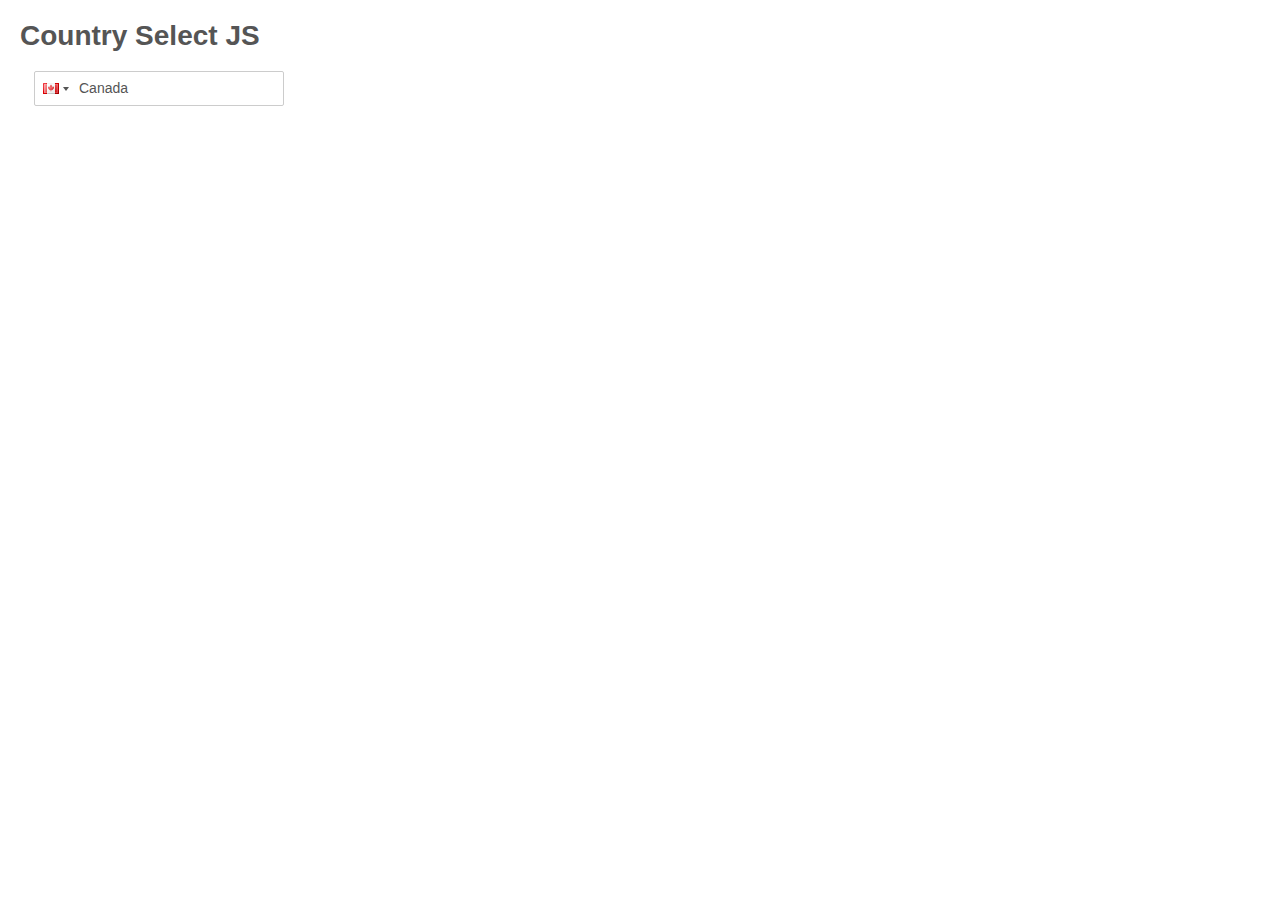
<file: assets/country-select-js-master/demo.html>
<!DOCTYPE html>
<html>
	<head>
		<meta charset="utf-8">
		<title>Country Select JS</title>
		<link rel="stylesheet" href="build/css/countrySelect.css">
		<link rel="stylesheet" href="build/css/demo.css">
	</head>
	<body>
		<h1>Country Select JS</h1>
		<form>
			<div class="form-item">
				<input id="country_selector" type="text">
				<label for="country_selector" style="display:none;">Select a country here...</label>
			</div>
			<div class="form-item" style="display:none;">
				<input type="text" id="country_selector_code" name="country_selector_code" data-countrycodeinput="1" readonly="readonly" placeholder="Selected country code will appear here" />
				<label for="country_selector_code">...and the selected country code will be updated here</label>
			</div>
			<button type="submit" style="display:none;">Submit</button>
		</form>

		<!-- Load jQuery from CDN so can run demo immediately -->
		<script src="http://ajax.googleapis.com/ajax/libs/jquery/1.11.1/jquery.min.js"></script>
		<script src="build/js/countrySelect.min.js"></script>
		<script>
			$("#country_selector").countrySelect({
				//defaultCountry: "jp",
				//onlyCountries: ['us', 'gb', 'ch', 'ca', 'do'],
				preferredCountries: ['ca', 'gb', 'us']
			});
		</script>
	</body>
</html>
</file>
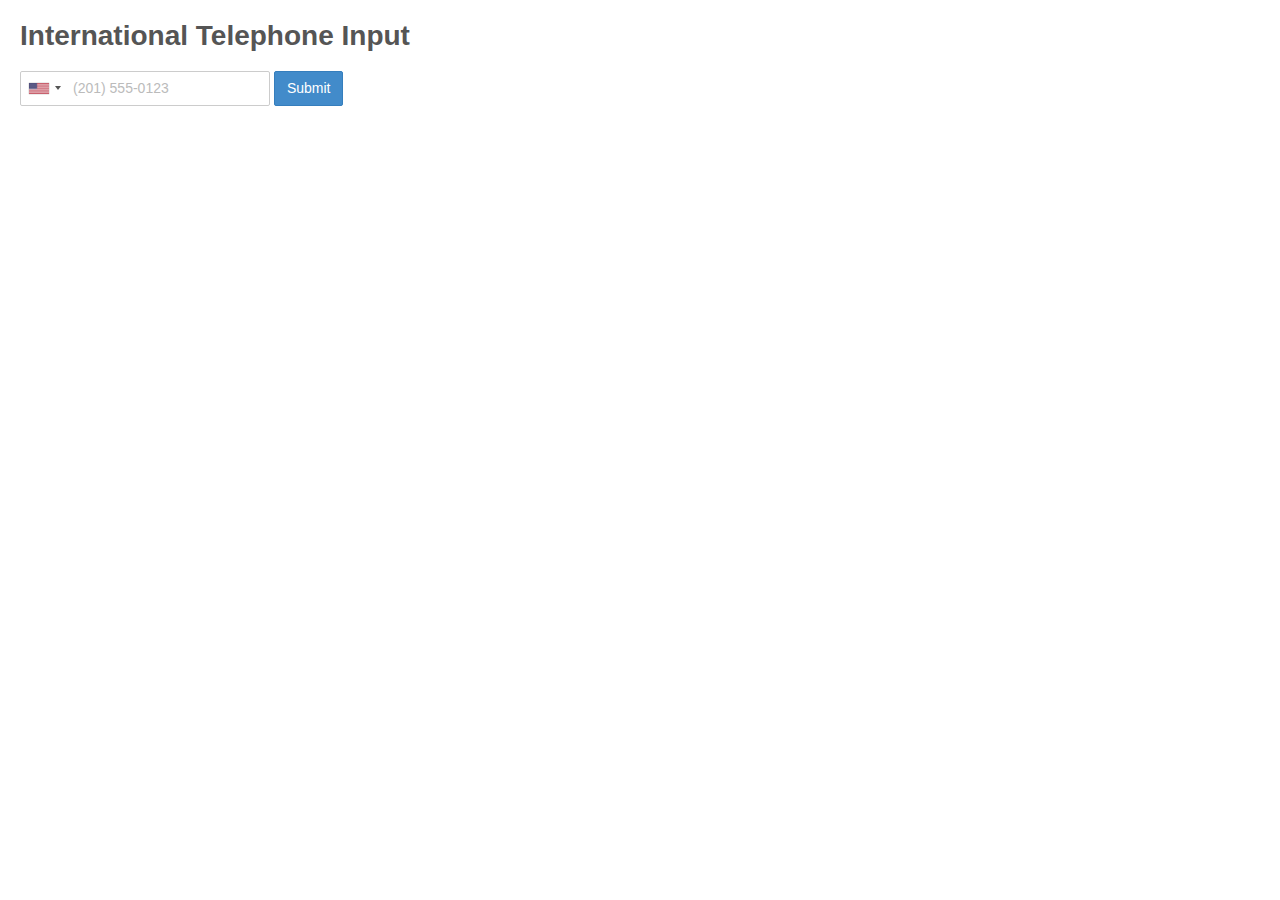
<file: assets/intl-tel-input-12.1.0/demo.html>
<!DOCTYPE html>
<html>

<head>
  <meta charset="utf-8">
  <title>International Telephone Input</title>
  <link rel="stylesheet" href="build/css/intlTelInput.css">
  <link rel="stylesheet" href="build/css/demo.css">
</head>

<body>
  <h1>International Telephone Input</h1>
  <form>
    <input id="phone" type="tel">
    <button type="submit">Submit</button>
  </form>

  <!-- Load jQuery from CDN so can run demo immediately -->
  <script src="https://ajax.googleapis.com/ajax/libs/jquery/1.11.1/jquery.min.js"></script>
  <script src="build/js/intlTelInput.js"></script>
  <script>
    $("#phone").intlTelInput({
      // allowDropdown: false,
      // autoHideDialCode: false,
      // autoPlaceholder: "off",
      // dropdownContainer: "body",
      // excludeCountries: ["us"],
      // formatOnDisplay: false,
      // geoIpLookup: function(callback) {
      //   $.get("http://ipinfo.io", function() {}, "jsonp").always(function(resp) {
      //     var countryCode = (resp && resp.country) ? resp.country : "";
      //     callback(countryCode);
      //   });
      // },
      // hiddenInput: "full_number",
      // initialCountry: "auto",
      // nationalMode: false,
      // onlyCountries: ['us', 'gb', 'ch', 'ca', 'do'],
      // placeholderNumberType: "MOBILE",
      // preferredCountries: ['cn', 'jp'],
      // separateDialCode: true,
      utilsScript: "build/js/utils.js"
    });
  </script>
</body>

</html>
</file>
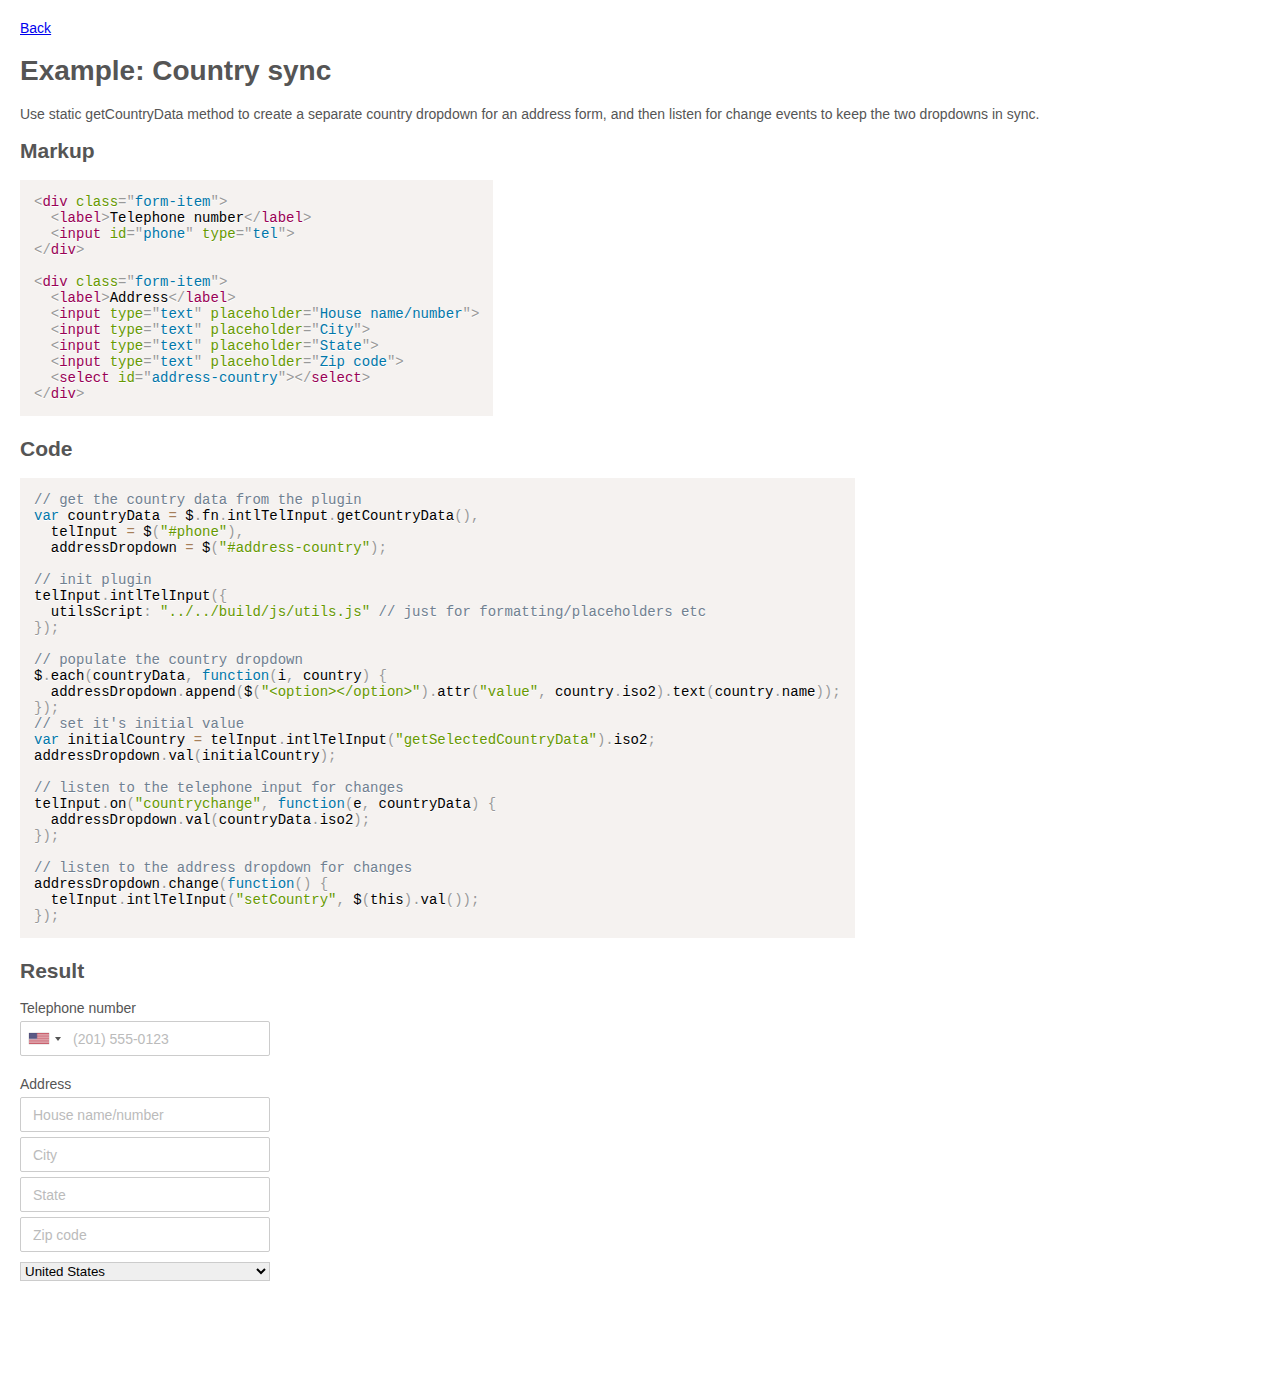
<file: assets/intl-tel-input-12.1.0/examples/gen/country-sync.html>
<!DOCTYPE html>
<html>
  <head>
    <meta charset="utf-8">
    <title>Example: Country sync</title>
    <link rel="stylesheet" href="../css/prism.css">
    <link rel="stylesheet" href="../../build/css/intlTelInput.css?1501407258255">
    <link rel="stylesheet" href="../../build/css/demo.css?1501407258255">
    
      <link rel="stylesheet" href="../css/countrySync.css?1501407258255">
    

    <!-- GOOGLE ANALYTICS -->
    <script>
      (function(i,s,o,g,r,a,m){i['GoogleAnalyticsObject']=r;i[r]=i[r]||function(){
      (i[r].q=i[r].q||[]).push(arguments)},i[r].l=1*new Date();a=s.createElement(o),
      m=s.getElementsByTagName(o)[0];a.async=1;a.src=g;m.parentNode.insertBefore(a,m)
      })(window,document,'script','https://www.google-analytics.com/analytics.js','ga');
      ga('create', 'UA-85394876-1', 'auto');
      ga('send', 'pageview');
    </script>
    <!-- /GOOGLE ANALYTICS -->
  </head>

  <body>
    <a href="/">Back</a>
    <h1>Example: Country sync</h1>
    <p>Use static getCountryData method to create a separate country dropdown for an address form, and then listen for change events to keep the two dropdowns in sync.</p>

    <h2>Markup</h2>
    <pre><code class="language-markup">&lt;div class=&quot;form-item&quot;&gt;
  &lt;label&gt;Telephone number&lt;/label&gt;
  &lt;input id=&quot;phone&quot; type=&quot;tel&quot;&gt;
&lt;/div&gt;

&lt;div class=&quot;form-item&quot;&gt;
  &lt;label&gt;Address&lt;/label&gt;
  &lt;input type=&quot;text&quot; placeholder=&quot;House name/number&quot;&gt;
  &lt;input type=&quot;text&quot; placeholder=&quot;City&quot;&gt;
  &lt;input type=&quot;text&quot; placeholder=&quot;State&quot;&gt;
  &lt;input type=&quot;text&quot; placeholder=&quot;Zip code&quot;&gt;
  &lt;select id=&quot;address-country&quot;&gt;&lt;/select&gt;
&lt;/div&gt;</code></pre>

    <h2>Code</h2>
    <pre><code class="language-javascript">// get the country data from the plugin
var countryData = $.fn.intlTelInput.getCountryData(),
  telInput = $(&quot;#phone&quot;),
  addressDropdown = $(&quot;#address-country&quot;);

// init plugin
telInput.intlTelInput({
  utilsScript: &quot;../../build/js/utils.js&quot; // just for formatting/placeholders etc
});

// populate the country dropdown
$.each(countryData, function(i, country) {
  addressDropdown.append($(&quot;&lt;option&gt;&lt;/option&gt;&quot;).attr(&quot;value&quot;, country.iso2).text(country.name));
});
// set it&#39;s initial value
var initialCountry = telInput.intlTelInput(&quot;getSelectedCountryData&quot;).iso2;
addressDropdown.val(initialCountry);

// listen to the telephone input for changes
telInput.on(&quot;countrychange&quot;, function(e, countryData) {
  addressDropdown.val(countryData.iso2);
});

// listen to the address dropdown for changes
addressDropdown.change(function() {
  telInput.intlTelInput(&quot;setCountry&quot;, $(this).val());
});
</code></pre>

    <h2>Result</h2>
    <div id="result">
      <div class="form-item">
  <label>Telephone number</label>
  <input id="phone" type="tel">
</div>

<div class="form-item">
  <label>Address</label>
  <input type="text" placeholder="House name/number">
  <input type="text" placeholder="City">
  <input type="text" placeholder="State">
  <input type="text" placeholder="Zip code">
  <select id="address-country"></select>
</div>
    </div>

    <script src="../js/prism.js"></script>
    <script src="//ajax.googleapis.com/ajax/libs/jquery/1.9.1/jquery.min.js"></script>
    <script src="../../build/js/intlTelInput.js?1501407258255"></script>
    <script src="../js/countrySync.js?1501407258255"></script>
  </body>
</html>
</file>
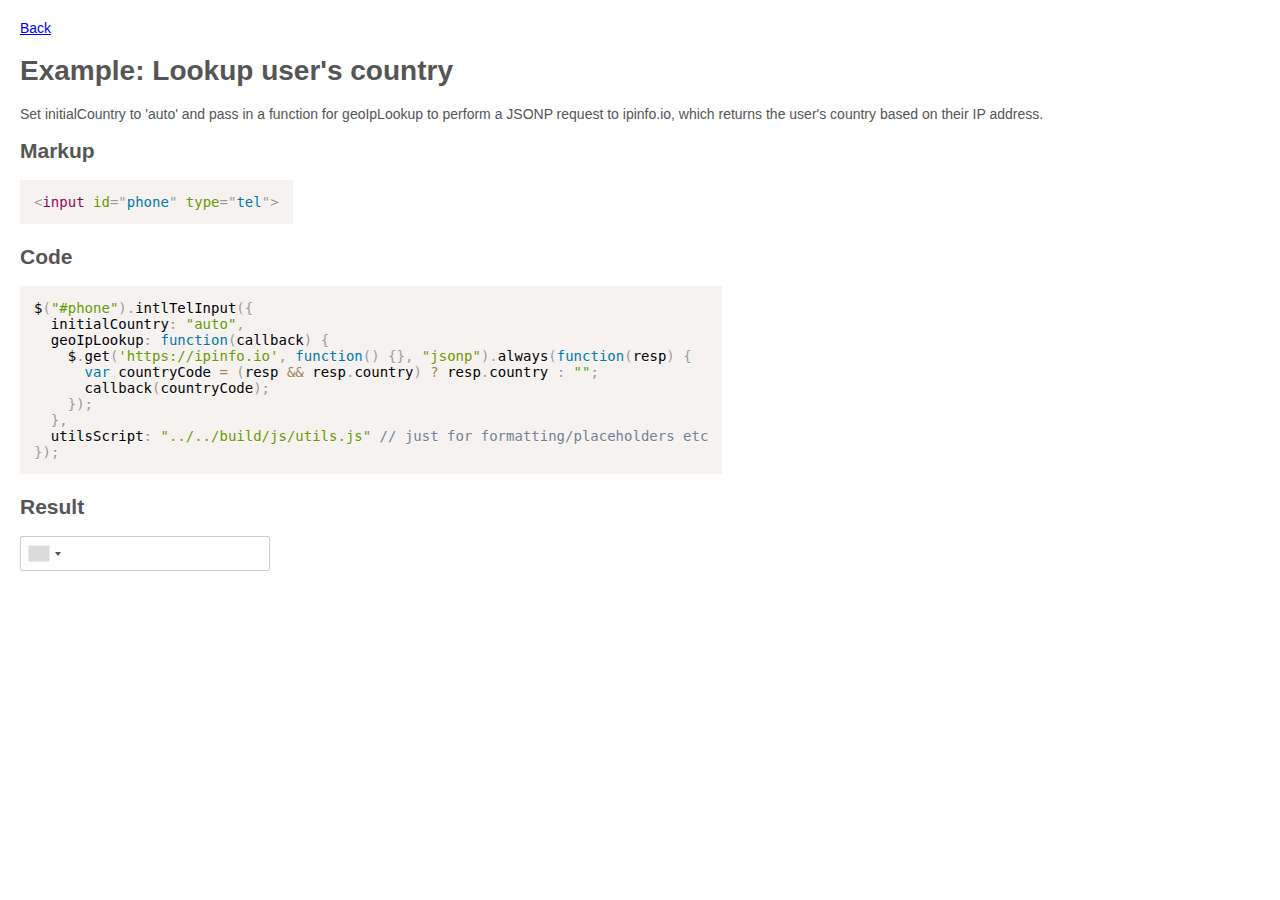
<file: assets/intl-tel-input-12.1.0/examples/gen/default-country-ip.html>
<!DOCTYPE html>
<html>
  <head>
    <meta charset="utf-8">
    <title>Example: Lookup user's country</title>
    <link rel="stylesheet" href="../css/prism.css">
    <link rel="stylesheet" href="../../build/css/intlTelInput.css?1501407258255">
    <link rel="stylesheet" href="../../build/css/demo.css?1501407258255">
    

    <!-- GOOGLE ANALYTICS -->
    <script>
      (function(i,s,o,g,r,a,m){i['GoogleAnalyticsObject']=r;i[r]=i[r]||function(){
      (i[r].q=i[r].q||[]).push(arguments)},i[r].l=1*new Date();a=s.createElement(o),
      m=s.getElementsByTagName(o)[0];a.async=1;a.src=g;m.parentNode.insertBefore(a,m)
      })(window,document,'script','https://www.google-analytics.com/analytics.js','ga');
      ga('create', 'UA-85394876-1', 'auto');
      ga('send', 'pageview');
    </script>
    <!-- /GOOGLE ANALYTICS -->
  </head>

  <body>
    <a href="/">Back</a>
    <h1>Example: Lookup user's country</h1>
    <p>Set initialCountry to 'auto' and pass in a function for geoIpLookup to perform a JSONP request to ipinfo.io, which returns the user's country based on their IP address.</p>

    <h2>Markup</h2>
    <pre><code class="language-markup">&lt;input id=&quot;phone&quot; type=&quot;tel&quot;&gt;</code></pre>

    <h2>Code</h2>
    <pre><code class="language-javascript">$(&quot;#phone&quot;).intlTelInput({
  initialCountry: &quot;auto&quot;,
  geoIpLookup: function(callback) {
    $.get(&#39;https://ipinfo.io&#39;, function() {}, &quot;jsonp&quot;).always(function(resp) {
      var countryCode = (resp &amp;&amp; resp.country) ? resp.country : &quot;&quot;;
      callback(countryCode);
    });
  },
  utilsScript: &quot;../../build/js/utils.js&quot; // just for formatting/placeholders etc
});
</code></pre>

    <h2>Result</h2>
    <div id="result">
      <input id="phone" type="tel">
    </div>

    <script src="../js/prism.js"></script>
    <script src="//ajax.googleapis.com/ajax/libs/jquery/1.9.1/jquery.min.js"></script>
    <script src="../../build/js/intlTelInput.js?1501407258255"></script>
    <script src="../js/defaultCountryIp.js?1501407258255"></script>
  </body>
</html>
</file>
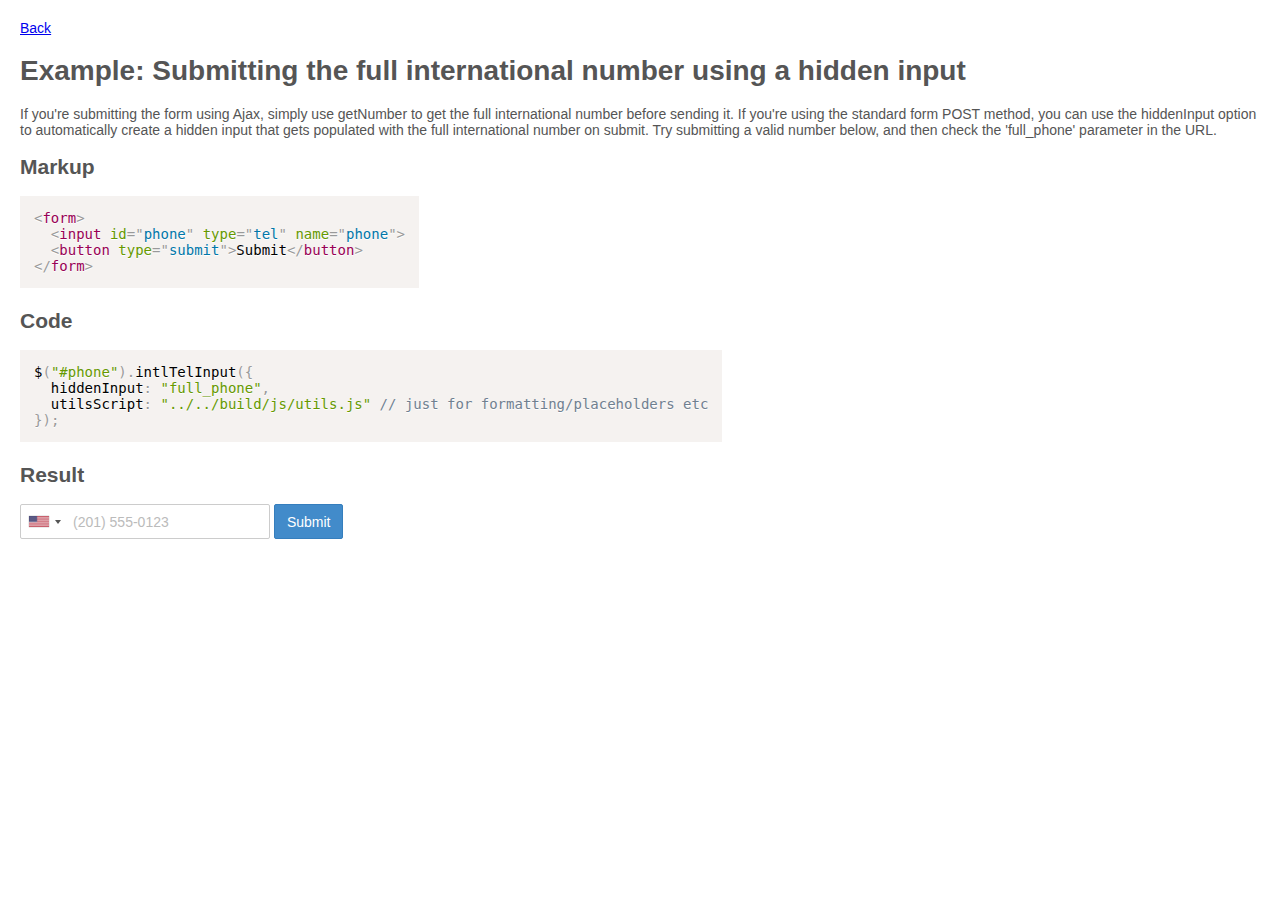
<file: assets/intl-tel-input-12.1.0/examples/gen/hidden-input.html>
<!DOCTYPE html>
<html>
  <head>
    <meta charset="utf-8">
    <title>Example: Submitting the full international number using a hidden input</title>
    <link rel="stylesheet" href="../css/prism.css">
    <link rel="stylesheet" href="../../build/css/intlTelInput.css?1501407258255">
    <link rel="stylesheet" href="../../build/css/demo.css?1501407258255">
    

    <!-- GOOGLE ANALYTICS -->
    <script>
      (function(i,s,o,g,r,a,m){i['GoogleAnalyticsObject']=r;i[r]=i[r]||function(){
      (i[r].q=i[r].q||[]).push(arguments)},i[r].l=1*new Date();a=s.createElement(o),
      m=s.getElementsByTagName(o)[0];a.async=1;a.src=g;m.parentNode.insertBefore(a,m)
      })(window,document,'script','https://www.google-analytics.com/analytics.js','ga');
      ga('create', 'UA-85394876-1', 'auto');
      ga('send', 'pageview');
    </script>
    <!-- /GOOGLE ANALYTICS -->
  </head>

  <body>
    <a href="/">Back</a>
    <h1>Example: Submitting the full international number using a hidden input</h1>
    <p>If you're submitting the form using Ajax, simply use getNumber to get the full international number before sending it. If you're using the standard form POST method, you can use the hiddenInput option to automatically create a hidden input that gets populated with the full international number on submit. Try submitting a valid number below, and then check the 'full_phone' parameter in the URL.</p>

    <h2>Markup</h2>
    <pre><code class="language-markup">&lt;form&gt;
  &lt;input id=&quot;phone&quot; type=&quot;tel&quot; name=&quot;phone&quot;&gt;
  &lt;button type=&quot;submit&quot;&gt;Submit&lt;/button&gt;
&lt;/form&gt;
</code></pre>

    <h2>Code</h2>
    <pre><code class="language-javascript">$(&quot;#phone&quot;).intlTelInput({
  hiddenInput: &quot;full_phone&quot;,
  utilsScript: &quot;../../build/js/utils.js&quot; // just for formatting/placeholders etc
});
</code></pre>

    <h2>Result</h2>
    <div id="result">
      <form>
  <input id="phone" type="tel" name="phone">
  <button type="submit">Submit</button>
</form>

    </div>

    <script src="../js/prism.js"></script>
    <script src="//ajax.googleapis.com/ajax/libs/jquery/1.9.1/jquery.min.js"></script>
    <script src="../../build/js/intlTelInput.js?1501407258255"></script>
    <script src="../js/hiddenInput.js?1501407258255"></script>
  </body>
</html>
</file>
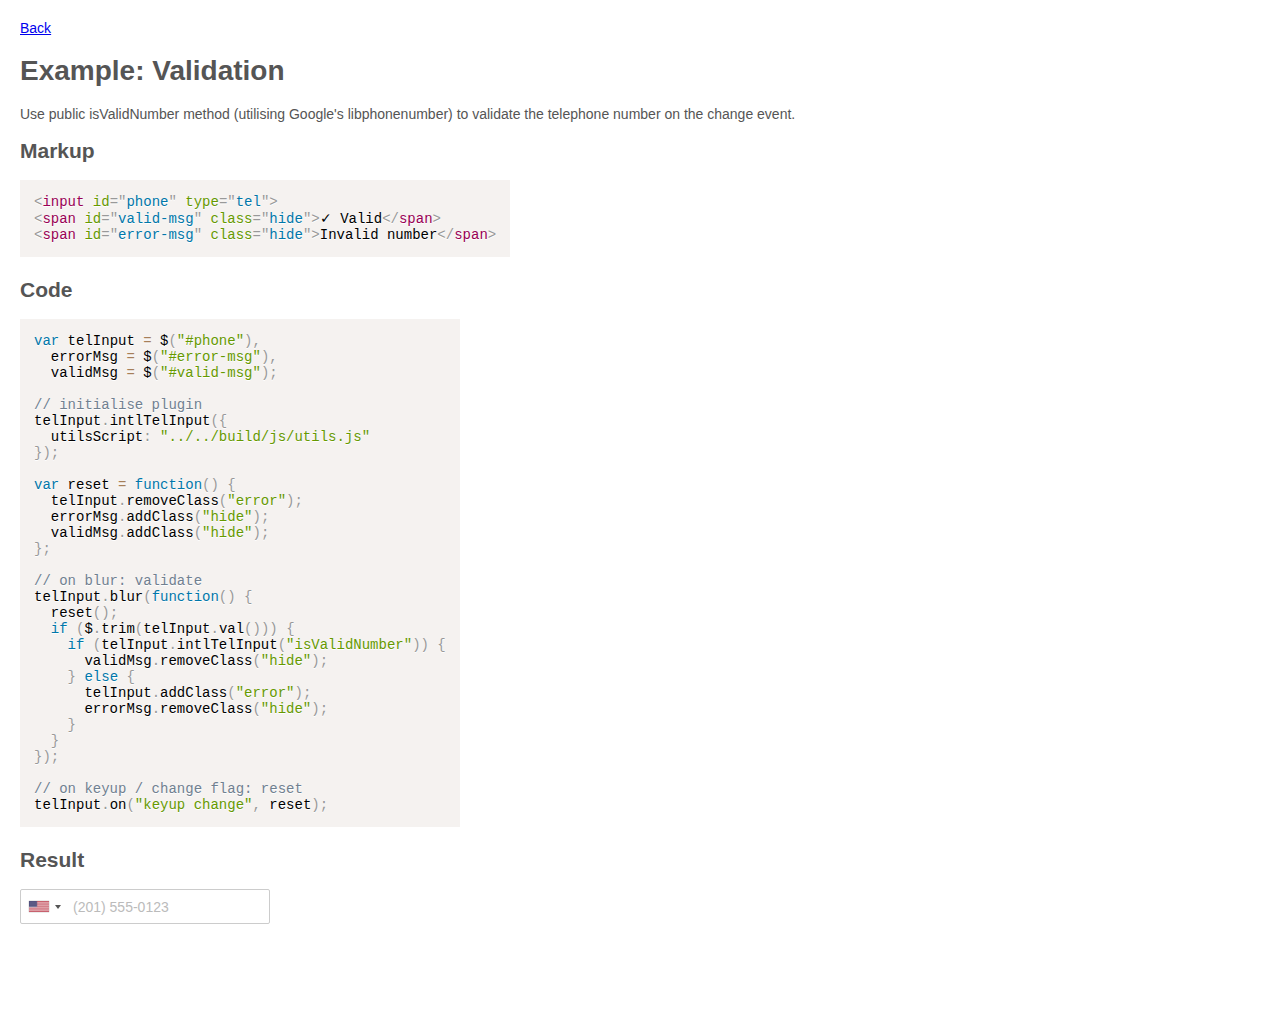
<file: assets/intl-tel-input-12.1.0/examples/gen/is-valid-number.html>
<!DOCTYPE html>
<html>
  <head>
    <meta charset="utf-8">
    <title>Example: Validation</title>
    <link rel="stylesheet" href="../css/prism.css">
    <link rel="stylesheet" href="../../build/css/intlTelInput.css?1501407258255">
    <link rel="stylesheet" href="../../build/css/demo.css?1501407258255">
    
      <link rel="stylesheet" href="../css/isValidNumber.css?1501407258255">
    

    <!-- GOOGLE ANALYTICS -->
    <script>
      (function(i,s,o,g,r,a,m){i['GoogleAnalyticsObject']=r;i[r]=i[r]||function(){
      (i[r].q=i[r].q||[]).push(arguments)},i[r].l=1*new Date();a=s.createElement(o),
      m=s.getElementsByTagName(o)[0];a.async=1;a.src=g;m.parentNode.insertBefore(a,m)
      })(window,document,'script','https://www.google-analytics.com/analytics.js','ga');
      ga('create', 'UA-85394876-1', 'auto');
      ga('send', 'pageview');
    </script>
    <!-- /GOOGLE ANALYTICS -->
  </head>

  <body>
    <a href="/">Back</a>
    <h1>Example: Validation</h1>
    <p>Use public isValidNumber method (utilising Google's libphonenumber) to validate the telephone number on the change event.</p>

    <h2>Markup</h2>
    <pre><code class="language-markup">&lt;input id=&quot;phone&quot; type=&quot;tel&quot;&gt;
&lt;span id=&quot;valid-msg&quot; class=&quot;hide&quot;&gt;✓ Valid&lt;/span&gt;
&lt;span id=&quot;error-msg&quot; class=&quot;hide&quot;&gt;Invalid number&lt;/span&gt;</code></pre>

    <h2>Code</h2>
    <pre><code class="language-javascript">var telInput = $(&quot;#phone&quot;),
  errorMsg = $(&quot;#error-msg&quot;),
  validMsg = $(&quot;#valid-msg&quot;);

// initialise plugin
telInput.intlTelInput({
  utilsScript: &quot;../../build/js/utils.js&quot;
});

var reset = function() {
  telInput.removeClass(&quot;error&quot;);
  errorMsg.addClass(&quot;hide&quot;);
  validMsg.addClass(&quot;hide&quot;);
};

// on blur: validate
telInput.blur(function() {
  reset();
  if ($.trim(telInput.val())) {
    if (telInput.intlTelInput(&quot;isValidNumber&quot;)) {
      validMsg.removeClass(&quot;hide&quot;);
    } else {
      telInput.addClass(&quot;error&quot;);
      errorMsg.removeClass(&quot;hide&quot;);
    }
  }
});

// on keyup / change flag: reset
telInput.on(&quot;keyup change&quot;, reset);</code></pre>

    <h2>Result</h2>
    <div id="result">
      <input id="phone" type="tel">
<span id="valid-msg" class="hide">✓ Valid</span>
<span id="error-msg" class="hide">Invalid number</span>
    </div>

    <script src="../js/prism.js"></script>
    <script src="//ajax.googleapis.com/ajax/libs/jquery/1.9.1/jquery.min.js"></script>
    <script src="../../build/js/intlTelInput.js?1501407258255"></script>
    <script src="../js/isValidNumber.js?1501407258255"></script>
  </body>
</html>
</file>
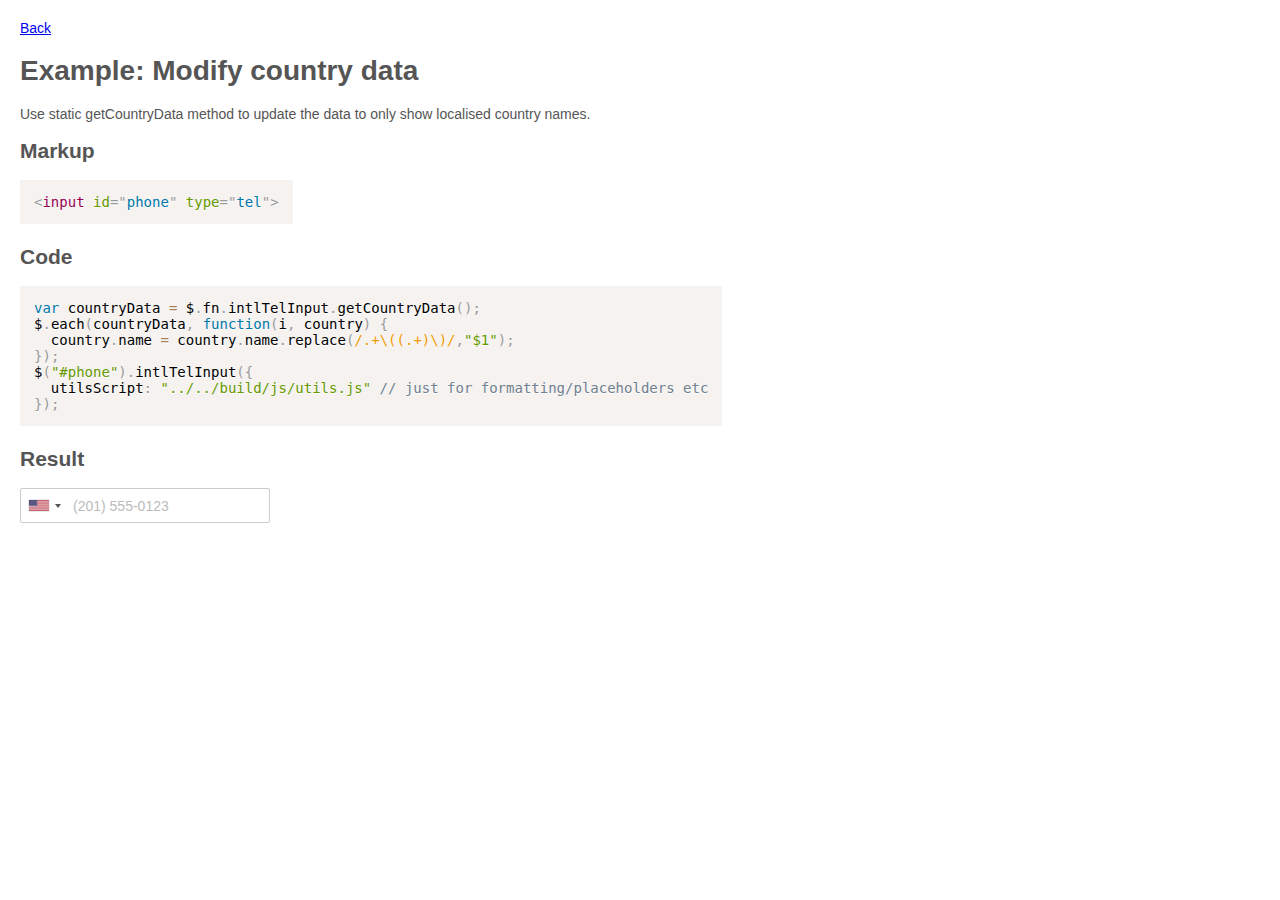
<file: assets/intl-tel-input-12.1.0/examples/gen/modify-country-data.html>
<!DOCTYPE html>
<html>
  <head>
    <meta charset="utf-8">
    <title>Example: Modify country data</title>
    <link rel="stylesheet" href="../css/prism.css">
    <link rel="stylesheet" href="../../build/css/intlTelInput.css?1501407258255">
    <link rel="stylesheet" href="../../build/css/demo.css?1501407258255">
    

    <!-- GOOGLE ANALYTICS -->
    <script>
      (function(i,s,o,g,r,a,m){i['GoogleAnalyticsObject']=r;i[r]=i[r]||function(){
      (i[r].q=i[r].q||[]).push(arguments)},i[r].l=1*new Date();a=s.createElement(o),
      m=s.getElementsByTagName(o)[0];a.async=1;a.src=g;m.parentNode.insertBefore(a,m)
      })(window,document,'script','https://www.google-analytics.com/analytics.js','ga');
      ga('create', 'UA-85394876-1', 'auto');
      ga('send', 'pageview');
    </script>
    <!-- /GOOGLE ANALYTICS -->
  </head>

  <body>
    <a href="/">Back</a>
    <h1>Example: Modify country data</h1>
    <p>Use static getCountryData method to update the data to only show localised country names.</p>

    <h2>Markup</h2>
    <pre><code class="language-markup">&lt;input id=&quot;phone&quot; type=&quot;tel&quot;&gt;</code></pre>

    <h2>Code</h2>
    <pre><code class="language-javascript">var countryData = $.fn.intlTelInput.getCountryData();
$.each(countryData, function(i, country) {
  country.name = country.name.replace(/.+\((.+)\)/,&quot;$1&quot;);
});
$(&quot;#phone&quot;).intlTelInput({
  utilsScript: &quot;../../build/js/utils.js&quot; // just for formatting/placeholders etc
});
</code></pre>

    <h2>Result</h2>
    <div id="result">
      <input id="phone" type="tel">
    </div>

    <script src="../js/prism.js"></script>
    <script src="//ajax.googleapis.com/ajax/libs/jquery/1.9.1/jquery.min.js"></script>
    <script src="../../build/js/intlTelInput.js?1501407258255"></script>
    <script src="../js/modifyCountryData.js?1501407258255"></script>
  </body>
</html>
</file>
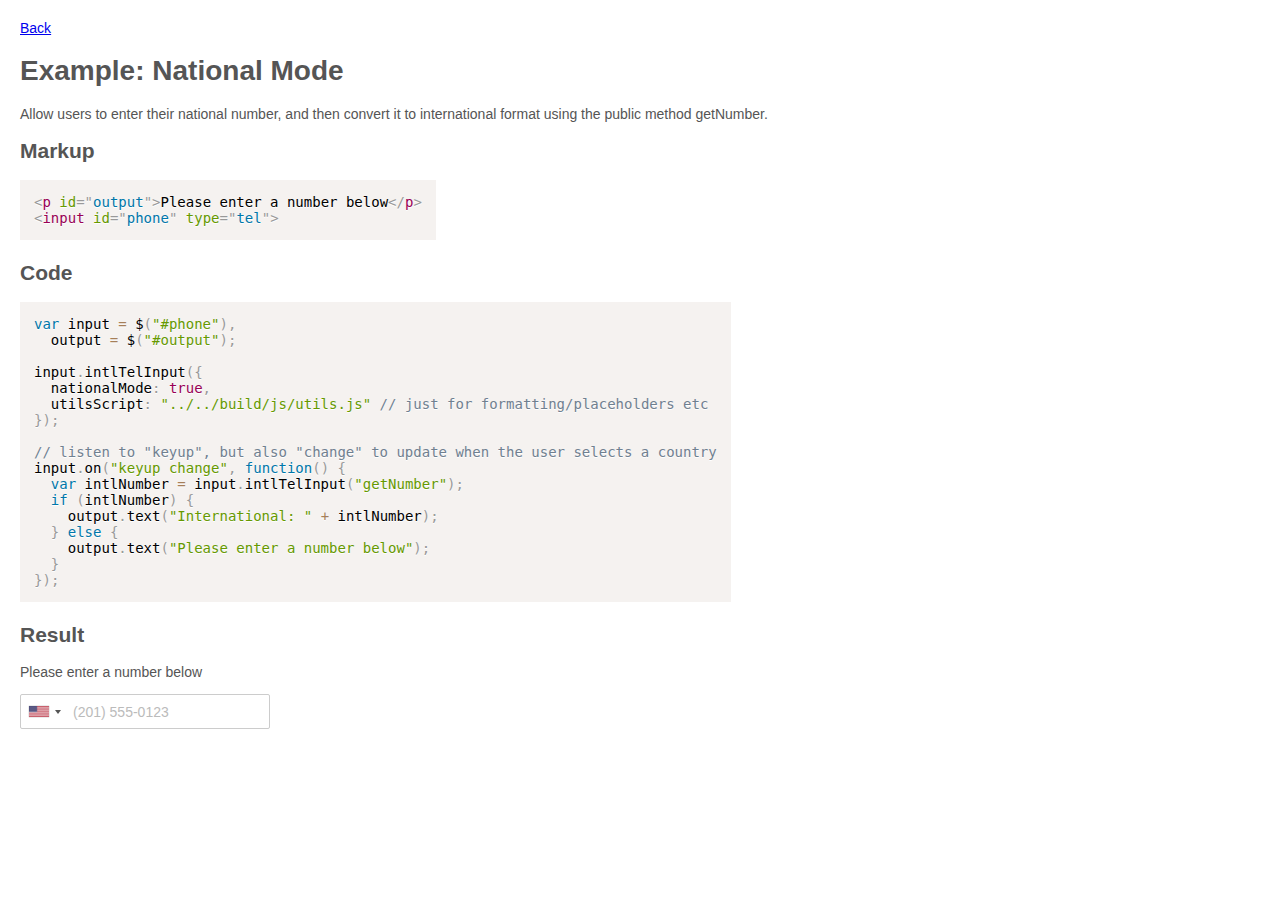
<file: assets/intl-tel-input-12.1.0/examples/gen/national-mode.html>
<!DOCTYPE html>
<html>
  <head>
    <meta charset="utf-8">
    <title>Example: National Mode</title>
    <link rel="stylesheet" href="../css/prism.css">
    <link rel="stylesheet" href="../../build/css/intlTelInput.css?1501407258255">
    <link rel="stylesheet" href="../../build/css/demo.css?1501407258255">
    

    <!-- GOOGLE ANALYTICS -->
    <script>
      (function(i,s,o,g,r,a,m){i['GoogleAnalyticsObject']=r;i[r]=i[r]||function(){
      (i[r].q=i[r].q||[]).push(arguments)},i[r].l=1*new Date();a=s.createElement(o),
      m=s.getElementsByTagName(o)[0];a.async=1;a.src=g;m.parentNode.insertBefore(a,m)
      })(window,document,'script','https://www.google-analytics.com/analytics.js','ga');
      ga('create', 'UA-85394876-1', 'auto');
      ga('send', 'pageview');
    </script>
    <!-- /GOOGLE ANALYTICS -->
  </head>

  <body>
    <a href="/">Back</a>
    <h1>Example: National Mode</h1>
    <p>Allow users to enter their national number, and then convert it to international format using the public method getNumber.</p>

    <h2>Markup</h2>
    <pre><code class="language-markup">&lt;p id=&quot;output&quot;&gt;Please enter a number below&lt;/p&gt;
&lt;input id=&quot;phone&quot; type=&quot;tel&quot;&gt;</code></pre>

    <h2>Code</h2>
    <pre><code class="language-javascript">var input = $(&quot;#phone&quot;),
  output = $(&quot;#output&quot;);

input.intlTelInput({
  nationalMode: true,
  utilsScript: &quot;../../build/js/utils.js&quot; // just for formatting/placeholders etc
});

// listen to &quot;keyup&quot;, but also &quot;change&quot; to update when the user selects a country
input.on(&quot;keyup change&quot;, function() {
  var intlNumber = input.intlTelInput(&quot;getNumber&quot;);
  if (intlNumber) {
    output.text(&quot;International: &quot; + intlNumber);
  } else {
    output.text(&quot;Please enter a number below&quot;);
  }
});</code></pre>

    <h2>Result</h2>
    <div id="result">
      <p id="output">Please enter a number below</p>
<input id="phone" type="tel">
    </div>

    <script src="../js/prism.js"></script>
    <script src="//ajax.googleapis.com/ajax/libs/jquery/1.9.1/jquery.min.js"></script>
    <script src="../../build/js/intlTelInput.js?1501407258255"></script>
    <script src="../js/nationalMode.js?1501407258255"></script>
  </body>
</html>
</file>
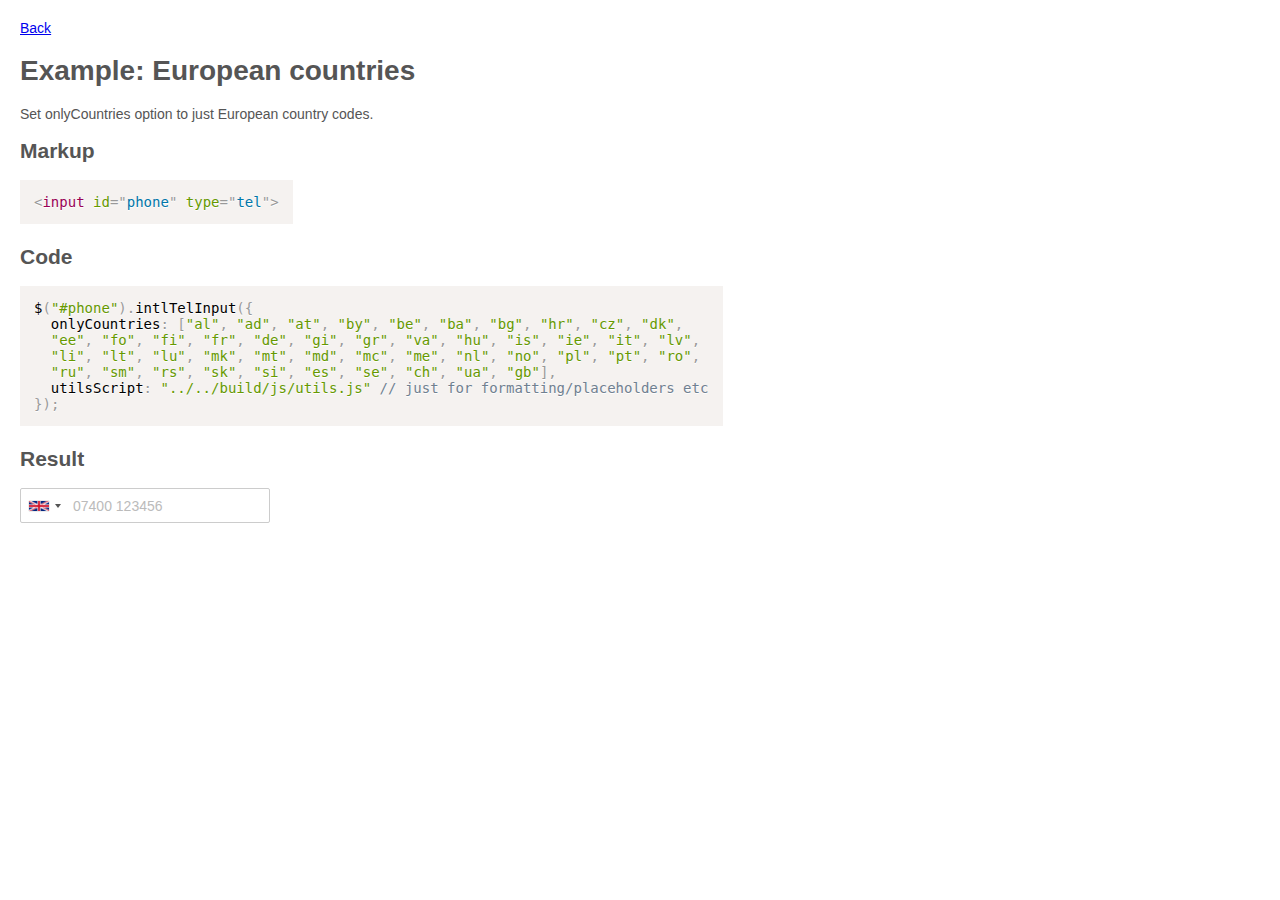
<file: assets/intl-tel-input-12.1.0/examples/gen/only-countries-europe.html>
<!DOCTYPE html>
<html>
  <head>
    <meta charset="utf-8">
    <title>Example: European countries</title>
    <link rel="stylesheet" href="../css/prism.css">
    <link rel="stylesheet" href="../../build/css/intlTelInput.css?1501407258255">
    <link rel="stylesheet" href="../../build/css/demo.css?1501407258255">
    

    <!-- GOOGLE ANALYTICS -->
    <script>
      (function(i,s,o,g,r,a,m){i['GoogleAnalyticsObject']=r;i[r]=i[r]||function(){
      (i[r].q=i[r].q||[]).push(arguments)},i[r].l=1*new Date();a=s.createElement(o),
      m=s.getElementsByTagName(o)[0];a.async=1;a.src=g;m.parentNode.insertBefore(a,m)
      })(window,document,'script','https://www.google-analytics.com/analytics.js','ga');
      ga('create', 'UA-85394876-1', 'auto');
      ga('send', 'pageview');
    </script>
    <!-- /GOOGLE ANALYTICS -->
  </head>

  <body>
    <a href="/">Back</a>
    <h1>Example: European countries</h1>
    <p>Set onlyCountries option to just European country codes.</p>

    <h2>Markup</h2>
    <pre><code class="language-markup">&lt;input id=&quot;phone&quot; type=&quot;tel&quot;&gt;</code></pre>

    <h2>Code</h2>
    <pre><code class="language-javascript">$(&quot;#phone&quot;).intlTelInput({
  onlyCountries: [&quot;al&quot;, &quot;ad&quot;, &quot;at&quot;, &quot;by&quot;, &quot;be&quot;, &quot;ba&quot;, &quot;bg&quot;, &quot;hr&quot;, &quot;cz&quot;, &quot;dk&quot;, 
  &quot;ee&quot;, &quot;fo&quot;, &quot;fi&quot;, &quot;fr&quot;, &quot;de&quot;, &quot;gi&quot;, &quot;gr&quot;, &quot;va&quot;, &quot;hu&quot;, &quot;is&quot;, &quot;ie&quot;, &quot;it&quot;, &quot;lv&quot;, 
  &quot;li&quot;, &quot;lt&quot;, &quot;lu&quot;, &quot;mk&quot;, &quot;mt&quot;, &quot;md&quot;, &quot;mc&quot;, &quot;me&quot;, &quot;nl&quot;, &quot;no&quot;, &quot;pl&quot;, &quot;pt&quot;, &quot;ro&quot;, 
  &quot;ru&quot;, &quot;sm&quot;, &quot;rs&quot;, &quot;sk&quot;, &quot;si&quot;, &quot;es&quot;, &quot;se&quot;, &quot;ch&quot;, &quot;ua&quot;, &quot;gb&quot;],
  utilsScript: &quot;../../build/js/utils.js&quot; // just for formatting/placeholders etc
});</code></pre>

    <h2>Result</h2>
    <div id="result">
      <input id="phone" type="tel">
    </div>

    <script src="../js/prism.js"></script>
    <script src="//ajax.googleapis.com/ajax/libs/jquery/1.9.1/jquery.min.js"></script>
    <script src="../../build/js/intlTelInput.js?1501407258255"></script>
    <script src="../js/onlyCountriesEurope.js?1501407258255"></script>
  </body>
</html>
</file>
<file: assets/country-select-js-master/build/css/countrySelect.css>
.country-select{
	position:relative;
	display:inline-block
}
.country-select *{
	-webkit-box-sizing:border-box;
	box-sizing:border-box
}
.country-select .flag{
	width:16px;
	height:11px;
	background:url("../../build/img/flags.png")
}
.country-select .hide{
	display:none
}
.country-select .v-hide{
	visibility:hidden
}
.country-select input{
	position:relative;
	z-index:0;
	margin-top:0 !important;
	margin-bottom:0 !important;
	padding-left:44px
}
.country-select input[disabled] + .flag-dropdown:hover{
	cursor:default
}
.country-select input[disabled] + .flag-dropdown:hover .selected-flag{
	background-color:transparent
}
.country-select .flag-dropdown{
	position:absolute;
	top:0;
	bottom:0
}
.country-select .flag-dropdown:hover{
	cursor:pointer
}
.country-select .flag-dropdown:hover .selected-flag{
	background-color:#000;
	/* @alternate */background-color:rgba(0, 0, 0, 0.05)
}
.country-select .selected-flag{
	z-index:1;
	position:relative;
	width:38px;
	height:100%;
	padding:0 0 0 8px
}
.country-select .selected-flag .flag{
	position:absolute;
	top:50%;
	margin-top:-5px
}
.country-select .selected-flag .arrow{
	position:relative;
	top:50%;
	margin-top:-2px;
	left:20px;
	width:0;
	height:0;
	border-left:3px solid transparent;
	border-right:3px solid transparent;
	border-top:4px solid #555
}
.country-select .selected-flag .arrow.up{
	border-top:none;
	border-bottom:4px solid #555
}
.country-select .country-list{
	list-style:none;
	position:absolute;
	z-index:2;
	padding:0;
	margin:0 0 0 -1px;
	-webkit-box-shadow:1px 1px 4px rgba(0, 0, 0, 0.2);
	box-shadow:1px 1px 4px rgba(0, 0, 0, 0.2);
	background-color:white;
	border:1px solid #ccc;
	width:430px;
	max-height:200px;
	overflow-y:scroll
}
.country-select .country-list .flag{
	display:inline-block;
	margin-right:6px
}
.country-select .country-list .divider{
	padding-bottom:5px;
	margin-bottom:5px;
	border-bottom:1px solid #ccc
}
.country-select .country-list .country{
	line-height:11px;
	padding:7px 10px
}
.country-select .country-list .country .dial-code{
	color:#999
}
.country-select .country-list .country.highlight{
	background-color:#000;
	/* @alternate */background-color:rgba(0, 0, 0, 0.05)
}
.country-select .country-list .country-name{
	margin-right:6px
}
.country-select.inside .flag-dropdown{
	padding:1px
}
.country-select.inside input[type="text"],
.country-select.inside input[type="tel"]{
	padding-left:44px;
	margin-left:0
}
.country-select.outside input[type="text"],
.country-select.outside input[type="tel"]{
	border:none;
	margin-left:38px
}
.country-select .zw{
	background-position:0 0
}
.country-select .zm{
	background-position:-16px 0
}
.country-select .za{
	background-position:0 -11px
}
.country-select .yt{
	background-position:-16px -11px
}
.country-select .ye{
	background-position:-32px 0
}
.country-select .ws{
	background-position:-32px -11px
}
.country-select .wf{
	background-position:0 -22px
}
.country-select .vu{
	background-position:-32px -22px
}
.country-select .vn{
	background-position:0 -33px
}
.country-select .vi{
	background-position:-16px -33px
}
.country-select .vg{
	background-position:-32px -33px
}
.country-select .ve{
	background-position:-48px 0
}
.country-select .vc{
	background-position:-48px -11px
}
.country-select .va{
	background-position:-48px -22px
}
.country-select .uz{
	background-position:-48px -33px
}
.country-select .uy{
	background-position:0 -44px
}
.country-select .us{
	background-position:-16px -44px
}
.country-select .um{
	background-position:-16px -44px
}
.country-select .ug{
	background-position:-32px -44px
}
.country-select .ua{
	background-position:-48px -44px
}
.country-select .tz{
	background-position:-64px 0
}
.country-select .tw{
	background-position:-64px -11px
}
.country-select .tv{
	background-position:-64px -22px
}
.country-select .tt{
	background-position:-64px -33px
}
.country-select .tr{
	background-position:-64px -44px
}
.country-select .to{
	background-position:0 -55px
}
.country-select .tn{
	background-position:-16px -55px
}
.country-select .tm{
	background-position:-32px -55px
}
.country-select .tl{
	background-position:-48px -55px
}
.country-select .tk{
	background-position:-64px -55px
}
.country-select .tj{
	background-position:0 -66px
}
.country-select .th{
	background-position:-16px -66px
}
.country-select .tg{
	background-position:-32px -66px
}
.country-select .tf{
	background-position:-48px -66px
}
.country-select .td{
	background-position:-64px -66px
}
.country-select .tc{
	background-position:-80px 0
}
.country-select .sz{
	background-position:-80px -11px
}
.country-select .sy{
	background-position:-80px -22px
}
.country-select .sx{
	background-position:-80px -33px
}
.country-select .sv{
	background-position:-80px -44px
}
.country-select .st{
	background-position:-80px -55px
}
.country-select .ss{
	background-position:-80px -66px
}
.country-select .sr{
	background-position:0 -77px
}
.country-select .so{
	background-position:-16px -77px
}
.country-select .sn{
	background-position:-32px -77px
}
.country-select .sm{
	background-position:-48px -77px
}
.country-select .sl{
	background-position:-64px -77px
}
.country-select .sk{
	background-position:-80px -77px
}
.country-select .si{
	background-position:-96px 0
}
.country-select .sh{
	background-position:-96px -11px
}
.country-select .sg{
	background-position:-96px -22px
}
.country-select .se{
	background-position:-96px -33px
}
.country-select .sd{
	background-position:-96px -44px
}
.country-select .sc{
	background-position:-96px -66px
}
.country-select .sb{
	background-position:-96px -77px
}
.country-select .sa{
	background-position:0 -88px
}
.country-select .rw{
	background-position:-16px -88px
}
.country-select .ru{
	background-position:-32px -88px
}
.country-select .rs{
	background-position:-48px -88px
}
.country-select .ro{
	background-position:-64px -88px
}
.country-select .qa{
	background-position:-80px -88px
}
.country-select .py{
	background-position:-96px -88px
}
.country-select .pw{
	background-position:0 -99px
}
.country-select .pt{
	background-position:-16px -99px
}
.country-select .ps{
	background-position:-32px -99px
}
.country-select .pr{
	background-position:-48px -99px
}
.country-select .pn{
	background-position:-64px -99px
}
.country-select .pm{
	background-position:-80px -99px
}
.country-select .pl{
	background-position:-96px -99px
}
.country-select .pk{
	background-position:-112px 0
}
.country-select .ph{
	background-position:-112px -11px
}
.country-select .pg{
	background-position:-112px -22px
}
.country-select .pf{
	background-position:-112px -33px
}
.country-select .pe{
	background-position:-112px -44px
}
.country-select .pa{
	background-position:-112px -55px
}
.country-select .om{
	background-position:-112px -66px
}
.country-select .nz{
	background-position:-112px -77px
}
.country-select .nu{
	background-position:-112px -88px
}
.country-select .nr{
	background-position:-112px -99px
}
.country-select .no{
	background-position:0 -110px
}
.country-select .bv{
	background-position:0 -110px
}
.country-select .sj{
	background-position:0 -110px
}
.country-select .nl{
	background-position:-16px -110px
}
.country-select .ni{
	background-position:-32px -110px
}
.country-select .ng{
	background-position:-48px -110px
}
.country-select .nf{
	background-position:-64px -110px
}
.country-select .ne{
	background-position:-80px -110px
}
.country-select .nc{
	background-position:-96px -110px
}
.country-select .na{
	background-position:-112px -110px
}
.country-select .mz{
	background-position:-128px 0
}
.country-select .my{
	background-position:-128px -11px
}
.country-select .mx{
	background-position:-128px -22px
}
.country-select .mw{
	background-position:-128px -33px
}
.country-select .mv{
	background-position:-128px -44px
}
.country-select .mu{
	background-position:-128px -55px
}
.country-select .mt{
	background-position:-128px -66px
}
.country-select .ms{
	background-position:-128px -77px
}
.country-select .mr{
	background-position:-128px -88px
}
.country-select .mq{
	background-position:-128px -99px
}
.country-select .mp{
	background-position:-128px -110px
}
.country-select .mo{
	background-position:0 -121px
}
.country-select .mn{
	background-position:-16px -121px
}
.country-select .mm{
	background-position:-32px -121px
}
.country-select .ml{
	background-position:-48px -121px
}
.country-select .mk{
	background-position:-64px -121px
}
.country-select .mh{
	background-position:-80px -121px
}
.country-select .mg{
	background-position:-96px -121px
}
.country-select .me{
	background-position:0 -132px;
	height:12px
}
.country-select .md{
	background-position:-112px -121px
}
.country-select .mc{
	background-position:-128px -121px
}
.country-select .ma{
	background-position:-16px -132px
}
.country-select .ly{
	background-position:-32px -132px
}
.country-select .lv{
	background-position:-48px -132px
}
.country-select .lu{
	background-position:-64px -132px
}
.country-select .lt{
	background-position:-80px -132px
}
.country-select .ls{
	background-position:-96px -132px
}
.country-select .lr{
	background-position:-112px -132px
}
.country-select .lk{
	background-position:-128px -132px
}
.country-select .li{
	background-position:-144px 0
}
.country-select .lc{
	background-position:-144px -11px
}
.country-select .lb{
	background-position:-144px -22px
}
.country-select .la{
	background-position:-144px -33px
}
.country-select .kz{
	background-position:-144px -44px
}
.country-select .ky{
	background-position:-144px -55px
}
.country-select .kw{
	background-position:-144px -66px
}
.country-select .kr{
	background-position:-144px -77px
}
.country-select .kp{
	background-position:-144px -88px
}
.country-select .kn{
	background-position:-144px -99px
}
.country-select .km{
	background-position:-144px -110px
}
.country-select .ki{
	background-position:-144px -121px
}
.country-select .kh{
	background-position:-144px -132px
}
.country-select .kg{
	background-position:0 -144px
}
.country-select .ke{
	background-position:-16px -144px
}
.country-select .jp{
	background-position:-32px -144px
}
.country-select .jo{
	background-position:-48px -144px
}
.country-select .jm{
	background-position:-64px -144px
}
.country-select .je{
	background-position:-80px -144px
}
.country-select .it{
	background-position:-96px -144px
}
.country-select .is{
	background-position:-112px -144px
}
.country-select .ir{
	background-position:-128px -144px
}
.country-select .iq{
	background-position:-144px -144px
}
.country-select .io{
	background-position:-160px 0
}
.country-select .in{
	background-position:-160px -11px
}
.country-select .im{
	background-position:-160px -22px;
	height:9px
}
.country-select .il{
	background-position:-160px -31px
}
.country-select .ie{
	background-position:-160px -42px
}
.country-select .id{
	background-position:-160px -53px
}
.country-select .hu{
	background-position:-160px -64px
}
.country-select .ht{
	background-position:-160px -75px
}
.country-select .hr{
	background-position:-160px -86px
}
.country-select .hn{
	background-position:-160px -97px
}
.country-select .hk{
	background-position:-160px -108px
}
.country-select .gy{
	background-position:-160px -119px
}
.country-select .gw{
	background-position:-160px -130px
}
.country-select .gu{
	background-position:-160px -141px
}
.country-select .gt{
	background-position:0 -155px
}
.country-select .gs{
	background-position:-16px -155px
}
.country-select .gr{
	background-position:-32px -155px
}
.country-select .gq{
	background-position:-48px -155px
}
.country-select .gp{
	background-position:-64px -155px
}
.country-select .gn{
	background-position:-80px -155px
}
.country-select .gm{
	background-position:-96px -155px
}
.country-select .gl{
	background-position:-112px -155px
}
.country-select .gi{
	background-position:-128px -155px
}
.country-select .gh{
	background-position:-144px -155px
}
.country-select .gg{
	background-position:-160px -155px
}
.country-select .ge{
	background-position:-176px 0
}
.country-select .gd{
	background-position:-176px -11px
}
.country-select .gb{
	background-position:-176px -22px
}
.country-select .ga{
	background-position:-176px -33px
}
.country-select .fr{
	background-position:-176px -44px
}
.country-select .gf{
	background-position:-176px -44px
}
.country-select .re{
	background-position:-176px -44px
}
.country-select .mf{
	background-position:-176px -44px
}
.country-select .bl{
	background-position:-176px -44px
}
.country-select .fo{
	background-position:-176px -55px
}
.country-select .fm{
	background-position:-176px -66px
}
.country-select .fk{
	background-position:-176px -77px
}
.country-select .fj{
	background-position:-176px -88px
}
.country-select .fi{
	background-position:-176px -99px
}
.country-select .eu{
	background-position:-176px -121px
}
.country-select .et{
	background-position:-176px -132px
}
.country-select .es{
	background-position:-176px -143px
}
.country-select .er{
	background-position:-176px -154px
}
.country-select .eh{
	background-position:-16px -166px
}
.country-select .eg{
	background-position:-32px -166px
}
.country-select .ee{
	background-position:-48px -166px
}
.country-select .ec{
	background-position:-64px -166px
}
.country-select .dz{
	background-position:-80px -166px
}
.country-select .do{
	background-position:-96px -166px
}
.country-select .dm{
	background-position:-112px -166px
}
.country-select .dk{
	background-position:-128px -166px
}
.country-select .dj{
	background-position:-144px -166px
}
.country-select .de{
	background-position:-160px -166px
}
.country-select .cz{
	background-position:-176px -166px
}
.country-select .cy{
	background-position:0 -177px
}
.country-select .cx{
	background-position:-16px -177px
}
.country-select .cw{
	background-position:-32px -177px
}
.country-select .cv{
	background-position:-48px -177px
}
.country-select .cu{
	background-position:-64px -177px
}
.country-select .cs{
	background-position:-80px -177px
}
.country-select .cr{
	background-position:-96px -177px
}
.country-select .co{
	background-position:-112px -177px
}
.country-select .cn{
	background-position:-128px -177px
}
.country-select .cm{
	background-position:-144px -177px
}
.country-select .cl{
	background-position:-160px -177px
}
.country-select .ck{
	background-position:-176px -177px
}
.country-select .ci{
	background-position:-192px 0
}
.country-select .cg{
	background-position:-192px -11px
}
.country-select .cf{
	background-position:-192px -22px
}
.country-select .cd{
	background-position:-192px -33px
}
.country-select .cc{
	background-position:-192px -44px
}
.country-select .ca{
	background-position:-192px -66px
}
.country-select .bz{
	background-position:-192px -77px
}
.country-select .by{
	background-position:-192px -88px
}
.country-select .bw{
	background-position:-192px -99px
}
.country-select .bt{
	background-position:-192px -110px
}
.country-select .bs{
	background-position:-192px -121px
}
.country-select .br{
	background-position:-192px -132px
}
.country-select .bq{
	background-position:-192px -143px
}
.country-select .bo{
	background-position:-192px -154px
}
.country-select .bn{
	background-position:-192px -165px
}
.country-select .bm{
	background-position:-192px -176px
}
.country-select .bj{
	background-position:0 -188px
}
.country-select .bi{
	background-position:-16px -188px
}
.country-select .bh{
	background-position:-32px -188px
}
.country-select .bg{
	background-position:-48px -188px
}
.country-select .bf{
	background-position:-64px -188px
}
.country-select .be{
	background-position:-80px -188px
}
.country-select .bd{
	background-position:-96px -188px
}
.country-select .bb{
	background-position:-112px -188px
}
.country-select .ba{
	background-position:-128px -188px
}
.country-select .az{
	background-position:-144px -188px
}
.country-select .ax{
	background-position:-160px -188px
}
.country-select .aw{
	background-position:-176px -188px
}
.country-select .au{
	background-position:-192px -188px
}
.country-select .hm{
	background-position:-192px -188px
}
.country-select .at{
	background-position:-208px 0
}
.country-select .as{
	background-position:-208px -11px
}
.country-select .ar{
	background-position:-208px -22px
}
.country-select .ao{
	background-position:-208px -33px
}
.country-select .an{
	background-position:-208px -44px
}
.country-select .am{
	background-position:-208px -55px
}
.country-select .al{
	background-position:-208px -66px
}
.country-select .ai{
	background-position:-208px -77px
}
.country-select .ag{
	background-position:-208px -88px
}
.country-select .af{
	background-position:-208px -99px
}
.country-select .ae{
	background-position:-208px -110px
}
.country-select .ad{
	background-position:-208px -121px
}
.country-select .np{
	background-position:-208px -132px
}
.country-select .ch{
	background-position:-208px -143px
}
</file>
<file: assets/country-select-js-master/build/css/demo.css>
* {
	box-sizing: border-box;
	-moz-box-sizing: border-box; }

body {
	margin: 20px;
	font-size: 14px;
	font-family: "Helvetica Neue",Helvetica,Arial,sans-serif;
	color: #555; }

.hide {
	display: none; }

pre {
	margin: 0 !important;
	display: inline-block; }

.form-item {
	margin: 1em;
}

.token.operator,
.token.entity,
.token.url,
.language-css .token.string,
.style .token.string,
.token.variable {
	background: none; }

input, button {
	height: 35px;
	margin: 0;
	padding: 6px 12px;
	border-radius: 2px;
	font-family: inherit;
	font-size: 100%;
	color: inherit; }
	input[disabled], button[disabled] {
		background-color: #eee; }

input, select {
	border: 1px solid #CCC;
	width: 250px; }

::-webkit-input-placeholder {
	color: #BBB; }

::-moz-placeholder {
	/* Firefox 19+ */
	color: #BBB;
	opacity: 1; }

:-ms-input-placeholder {
	color: #BBB; }

button {
	color: #FFF;
	background-color: #428BCA;
	border: 1px solid #357EBD; }
	button:hover {
		background-color: #3276B1;
		border-color: #285E8E;
		cursor: pointer; }

#result {
	margin-bottom: 100px; }
</file>
<file: assets/intl-tel-input-12.1.0/build/css/intlTelInput.css>
/**
 * Variables declared here can be overridden by consuming applications, with
 * the help of the `!default` flag.
 *
 * @example
 *     // overriding $hoverColor
 *     $hoverColor: rgba(red, 0.05);
 *
 *     // overriding image path
 *     $flagsImagePath: "images/";
 *
 *     // import the scss file after the overrides
 *     @import "bower_component/intl-tel-input/src/css/intlTelInput";
 */
.intl-tel-input {
  position: relative;
  display: inline-block; }
  .intl-tel-input * {
    box-sizing: border-box;
    -moz-box-sizing: border-box; }
  .intl-tel-input .hide {
    display: none; }
  .intl-tel-input .v-hide {
    visibility: hidden; }
  .intl-tel-input input, .intl-tel-input input[type=text], .intl-tel-input input[type=tel] {
    position: relative;
    z-index: 0;
    margin-top: 0 !important;
    margin-bottom: 0 !important;
    padding-right: 36px;
    margin-right: 0; }
  .intl-tel-input .flag-container {
    position: absolute;
    top: 0;
    bottom: 0;
    right: 0;
    padding: 1px; }
  .intl-tel-input .selected-flag {
    z-index: 1;
    position: relative;
    width: 36px;
    height: 100%;
    padding: 0 0 0 8px; }
    .intl-tel-input .selected-flag .iti-flag {
      position: absolute;
      top: 0;
      bottom: 0;
      margin: auto; }
    .intl-tel-input .selected-flag .iti-arrow {
      position: absolute;
      top: 50%;
      margin-top: -2px;
      right: 6px;
      width: 0;
      height: 0;
      border-left: 3px solid transparent;
      border-right: 3px solid transparent;
      border-top: 4px solid #555; }
      .intl-tel-input .selected-flag .iti-arrow.up {
        border-top: none;
        border-bottom: 4px solid #555; }
  .intl-tel-input .country-list {
    position: absolute;
    z-index: 2;
    list-style: none;
    text-align: left;
    padding: 0;
    margin: 0 0 0 -1px;
    box-shadow: 1px 1px 4px rgba(0, 0, 0, 0.2);
    background-color: white;
    border: 1px solid #CCC;
    white-space: nowrap;
    max-height: 200px;
    overflow-y: scroll; }
    .intl-tel-input .country-list.dropup {
      bottom: 100%;
      margin-bottom: -1px; }
    .intl-tel-input .country-list .flag-box {
      display: inline-block;
      width: 20px; }
    @media (max-width: 500px) {
      .intl-tel-input .country-list {
        white-space: normal; } }
    .intl-tel-input .country-list .divider {
      padding-bottom: 5px;
      margin-bottom: 5px;
      border-bottom: 1px solid #CCC; }
    .intl-tel-input .country-list .country {
      padding: 5px 10px; }
      .intl-tel-input .country-list .country .dial-code {
        color: #999; }
    .intl-tel-input .country-list .country.highlight {
      background-color: rgba(0, 0, 0, 0.05); }
    .intl-tel-input .country-list .flag-box, .intl-tel-input .country-list .country-name, .intl-tel-input .country-list .dial-code {
      vertical-align: middle; }
    .intl-tel-input .country-list .flag-box, .intl-tel-input .country-list .country-name {
      margin-right: 6px; }
  .intl-tel-input.allow-dropdown input, .intl-tel-input.allow-dropdown input[type=text], .intl-tel-input.allow-dropdown input[type=tel], .intl-tel-input.separate-dial-code input, .intl-tel-input.separate-dial-code input[type=text], .intl-tel-input.separate-dial-code input[type=tel] {
    padding-right: 6px;
    padding-left: 52px;
    margin-left: 0; }
  .intl-tel-input.allow-dropdown .flag-container, .intl-tel-input.separate-dial-code .flag-container {
    right: auto;
    left: 0; }
  .intl-tel-input.allow-dropdown .selected-flag, .intl-tel-input.separate-dial-code .selected-flag {
    width: 46px; }
  .intl-tel-input.allow-dropdown .flag-container:hover {
    cursor: pointer; }
    .intl-tel-input.allow-dropdown .flag-container:hover .selected-flag {
      background-color: rgba(0, 0, 0, 0.05); }
  .intl-tel-input.allow-dropdown input[disabled] + .flag-container:hover, .intl-tel-input.allow-dropdown input[readonly] + .flag-container:hover {
    cursor: default; }
    .intl-tel-input.allow-dropdown input[disabled] + .flag-container:hover .selected-flag, .intl-tel-input.allow-dropdown input[readonly] + .flag-container:hover .selected-flag {
      background-color: transparent; }
  .intl-tel-input.separate-dial-code .selected-flag {
    background-color: rgba(0, 0, 0, 0.05);
    display: table; }
  .intl-tel-input.separate-dial-code .selected-dial-code {
    display: table-cell;
    vertical-align: middle;
    padding-left: 28px; }
  .intl-tel-input.separate-dial-code.iti-sdc-2 input, .intl-tel-input.separate-dial-code.iti-sdc-2 input[type=text], .intl-tel-input.separate-dial-code.iti-sdc-2 input[type=tel] {
    padding-left: 66px; }
  .intl-tel-input.separate-dial-code.iti-sdc-2 .selected-flag {
    width: 60px; }
  .intl-tel-input.separate-dial-code.allow-dropdown.iti-sdc-2 input, .intl-tel-input.separate-dial-code.allow-dropdown.iti-sdc-2 input[type=text], .intl-tel-input.separate-dial-code.allow-dropdown.iti-sdc-2 input[type=tel] {
    padding-left: 76px; }
  .intl-tel-input.separate-dial-code.allow-dropdown.iti-sdc-2 .selected-flag {
    width: 70px; }
  .intl-tel-input.separate-dial-code.iti-sdc-3 input, .intl-tel-input.separate-dial-code.iti-sdc-3 input[type=text], .intl-tel-input.separate-dial-code.iti-sdc-3 input[type=tel] {
    padding-left: 74px; }
  .intl-tel-input.separate-dial-code.iti-sdc-3 .selected-flag {
    width: 68px; }
  .intl-tel-input.separate-dial-code.allow-dropdown.iti-sdc-3 input, .intl-tel-input.separate-dial-code.allow-dropdown.iti-sdc-3 input[type=text], .intl-tel-input.separate-dial-code.allow-dropdown.iti-sdc-3 input[type=tel] {
    padding-left: 84px; }
  .intl-tel-input.separate-dial-code.allow-dropdown.iti-sdc-3 .selected-flag {
    width: 78px; }
  .intl-tel-input.separate-dial-code.iti-sdc-4 input, .intl-tel-input.separate-dial-code.iti-sdc-4 input[type=text], .intl-tel-input.separate-dial-code.iti-sdc-4 input[type=tel] {
    padding-left: 82px; }
  .intl-tel-input.separate-dial-code.iti-sdc-4 .selected-flag {
    width: 76px; }
  .intl-tel-input.separate-dial-code.allow-dropdown.iti-sdc-4 input, .intl-tel-input.separate-dial-code.allow-dropdown.iti-sdc-4 input[type=text], .intl-tel-input.separate-dial-code.allow-dropdown.iti-sdc-4 input[type=tel] {
    padding-left: 92px; }
  .intl-tel-input.separate-dial-code.allow-dropdown.iti-sdc-4 .selected-flag {
    width: 86px; }
  .intl-tel-input.separate-dial-code.iti-sdc-5 input, .intl-tel-input.separate-dial-code.iti-sdc-5 input[type=text], .intl-tel-input.separate-dial-code.iti-sdc-5 input[type=tel] {
    padding-left: 90px; }
  .intl-tel-input.separate-dial-code.iti-sdc-5 .selected-flag {
    width: 84px; }
  .intl-tel-input.separate-dial-code.allow-dropdown.iti-sdc-5 input, .intl-tel-input.separate-dial-code.allow-dropdown.iti-sdc-5 input[type=text], .intl-tel-input.separate-dial-code.allow-dropdown.iti-sdc-5 input[type=tel] {
    padding-left: 100px; }
  .intl-tel-input.separate-dial-code.allow-dropdown.iti-sdc-5 .selected-flag {
    width: 94px; }
  .intl-tel-input.iti-container {
    position: absolute;
    top: -1000px;
    left: -1000px;
    z-index: 1060;
    padding: 1px; }
    .intl-tel-input.iti-container:hover {
      cursor: pointer; }

.iti-mobile .intl-tel-input.iti-container {
  top: 30px;
  bottom: 30px;
  left: 30px;
  right: 30px;
  position: fixed; }

.iti-mobile .intl-tel-input .country-list {
  max-height: 100%;
  width: 100%; }
  .iti-mobile .intl-tel-input .country-list .country {
    padding: 10px 10px;
    line-height: 1.5em; }

.iti-flag {
  width: 20px; }
  .iti-flag.be {
    width: 18px; }
  .iti-flag.ch {
    width: 15px; }
  .iti-flag.mc {
    width: 19px; }
  .iti-flag.ne {
    width: 18px; }
  .iti-flag.np {
    width: 13px; }
  .iti-flag.va {
    width: 15px; }
  @media only screen and (-webkit-min-device-pixel-ratio: 2), only screen and (min--moz-device-pixel-ratio: 2), only screen and (-o-min-device-pixel-ratio: 2 / 1), only screen and (min-device-pixel-ratio: 2), only screen and (min-resolution: 192dpi), only screen and (min-resolution: 2dppx) {
    .iti-flag {
      background-size: 5630px 15px; } }
  .iti-flag.ac {
    height: 10px;
    background-position: 0px 0px; }
  .iti-flag.ad {
    height: 14px;
    background-position: -22px 0px; }
  .iti-flag.ae {
    height: 10px;
    background-position: -44px 0px; }
  .iti-flag.af {
    height: 14px;
    background-position: -66px 0px; }
  .iti-flag.ag {
    height: 14px;
    background-position: -88px 0px; }
  .iti-flag.ai {
    height: 10px;
    background-position: -110px 0px; }
  .iti-flag.al {
    height: 15px;
    background-position: -132px 0px; }
  .iti-flag.am {
    height: 10px;
    background-position: -154px 0px; }
  .iti-flag.ao {
    height: 14px;
    background-position: -176px 0px; }
  .iti-flag.aq {
    height: 14px;
    background-position: -198px 0px; }
  .iti-flag.ar {
    height: 13px;
    background-position: -220px 0px; }
  .iti-flag.as {
    height: 10px;
    background-position: -242px 0px; }
  .iti-flag.at {
    height: 14px;
    background-position: -264px 0px; }
  .iti-flag.au {
    height: 10px;
    background-position: -286px 0px; }
  .iti-flag.aw {
    height: 14px;
    background-position: -308px 0px; }
  .iti-flag.ax {
    height: 13px;
    background-position: -330px 0px; }
  .iti-flag.az {
    height: 10px;
    background-position: -352px 0px; }
  .iti-flag.ba {
    height: 10px;
    background-position: -374px 0px; }
  .iti-flag.bb {
    height: 14px;
    background-position: -396px 0px; }
  .iti-flag.bd {
    height: 12px;
    background-position: -418px 0px; }
  .iti-flag.be {
    height: 15px;
    background-position: -440px 0px; }
  .iti-flag.bf {
    height: 14px;
    background-position: -460px 0px; }
  .iti-flag.bg {
    height: 12px;
    background-position: -482px 0px; }
  .iti-flag.bh {
    height: 12px;
    background-position: -504px 0px; }
  .iti-flag.bi {
    height: 12px;
    background-position: -526px 0px; }
  .iti-flag.bj {
    height: 14px;
    background-position: -548px 0px; }
  .iti-flag.bl {
    height: 14px;
    background-position: -570px 0px; }
  .iti-flag.bm {
    height: 10px;
    background-position: -592px 0px; }
  .iti-flag.bn {
    height: 10px;
    background-position: -614px 0px; }
  .iti-flag.bo {
    height: 14px;
    background-position: -636px 0px; }
  .iti-flag.bq {
    height: 14px;
    background-position: -658px 0px; }
  .iti-flag.br {
    height: 14px;
    background-position: -680px 0px; }
  .iti-flag.bs {
    height: 10px;
    background-position: -702px 0px; }
  .iti-flag.bt {
    height: 14px;
    background-position: -724px 0px; }
  .iti-flag.bv {
    height: 15px;
    background-position: -746px 0px; }
  .iti-flag.bw {
    height: 14px;
    background-position: -768px 0px; }
  .iti-flag.by {
    height: 10px;
    background-position: -790px 0px; }
  .iti-flag.bz {
    height: 14px;
    background-position: -812px 0px; }
  .iti-flag.ca {
    height: 10px;
    background-position: -834px 0px; }
  .iti-flag.cc {
    height: 10px;
    background-position: -856px 0px; }
  .iti-flag.cd {
    height: 15px;
    background-position: -878px 0px; }
  .iti-flag.cf {
    height: 14px;
    background-position: -900px 0px; }
  .iti-flag.cg {
    height: 14px;
    background-position: -922px 0px; }
  .iti-flag.ch {
    height: 15px;
    background-position: -944px 0px; }
  .iti-flag.ci {
    height: 14px;
    background-position: -961px 0px; }
  .iti-flag.ck {
    height: 10px;
    background-position: -983px 0px; }
  .iti-flag.cl {
    height: 14px;
    background-position: -1005px 0px; }
  .iti-flag.cm {
    height: 14px;
    background-position: -1027px 0px; }
  .iti-flag.cn {
    height: 14px;
    background-position: -1049px 0px; }
  .iti-flag.co {
    height: 14px;
    background-position: -1071px 0px; }
  .iti-flag.cp {
    height: 14px;
    background-position: -1093px 0px; }
  .iti-flag.cr {
    height: 12px;
    background-position: -1115px 0px; }
  .iti-flag.cu {
    height: 10px;
    background-position: -1137px 0px; }
  .iti-flag.cv {
    height: 12px;
    background-position: -1159px 0px; }
  .iti-flag.cw {
    height: 14px;
    background-position: -1181px 0px; }
  .iti-flag.cx {
    height: 10px;
    background-position: -1203px 0px; }
  .iti-flag.cy {
    height: 13px;
    background-position: -1225px 0px; }
  .iti-flag.cz {
    height: 14px;
    background-position: -1247px 0px; }
  .iti-flag.de {
    height: 12px;
    background-position: -1269px 0px; }
  .iti-flag.dg {
    height: 10px;
    background-position: -1291px 0px; }
  .iti-flag.dj {
    height: 14px;
    background-position: -1313px 0px; }
  .iti-flag.dk {
    height: 15px;
    background-position: -1335px 0px; }
  .iti-flag.dm {
    height: 10px;
    background-position: -1357px 0px; }
  .iti-flag.do {
    height: 13px;
    background-position: -1379px 0px; }
  .iti-flag.dz {
    height: 14px;
    background-position: -1401px 0px; }
  .iti-flag.ea {
    height: 14px;
    background-position: -1423px 0px; }
  .iti-flag.ec {
    height: 14px;
    background-position: -1445px 0px; }
  .iti-flag.ee {
    height: 13px;
    background-position: -1467px 0px; }
  .iti-flag.eg {
    height: 14px;
    background-position: -1489px 0px; }
  .iti-flag.eh {
    height: 10px;
    background-position: -1511px 0px; }
  .iti-flag.er {
    height: 10px;
    background-position: -1533px 0px; }
  .iti-flag.es {
    height: 14px;
    background-position: -1555px 0px; }
  .iti-flag.et {
    height: 10px;
    background-position: -1577px 0px; }
  .iti-flag.eu {
    height: 14px;
    background-position: -1599px 0px; }
  .iti-flag.fi {
    height: 12px;
    background-position: -1621px 0px; }
  .iti-flag.fj {
    height: 10px;
    background-position: -1643px 0px; }
  .iti-flag.fk {
    height: 10px;
    background-position: -1665px 0px; }
  .iti-flag.fm {
    height: 11px;
    background-position: -1687px 0px; }
  .iti-flag.fo {
    height: 15px;
    background-position: -1709px 0px; }
  .iti-flag.fr {
    height: 14px;
    background-position: -1731px 0px; }
  .iti-flag.ga {
    height: 15px;
    background-position: -1753px 0px; }
  .iti-flag.gb {
    height: 10px;
    background-position: -1775px 0px; }
  .iti-flag.gd {
    height: 12px;
    background-position: -1797px 0px; }
  .iti-flag.ge {
    height: 14px;
    background-position: -1819px 0px; }
  .iti-flag.gf {
    height: 14px;
    background-position: -1841px 0px; }
  .iti-flag.gg {
    height: 14px;
    background-position: -1863px 0px; }
  .iti-flag.gh {
    height: 14px;
    background-position: -1885px 0px; }
  .iti-flag.gi {
    height: 10px;
    background-position: -1907px 0px; }
  .iti-flag.gl {
    height: 14px;
    background-position: -1929px 0px; }
  .iti-flag.gm {
    height: 14px;
    background-position: -1951px 0px; }
  .iti-flag.gn {
    height: 14px;
    background-position: -1973px 0px; }
  .iti-flag.gp {
    height: 14px;
    background-position: -1995px 0px; }
  .iti-flag.gq {
    height: 14px;
    background-position: -2017px 0px; }
  .iti-flag.gr {
    height: 14px;
    background-position: -2039px 0px; }
  .iti-flag.gs {
    height: 10px;
    background-position: -2061px 0px; }
  .iti-flag.gt {
    height: 13px;
    background-position: -2083px 0px; }
  .iti-flag.gu {
    height: 11px;
    background-position: -2105px 0px; }
  .iti-flag.gw {
    height: 10px;
    background-position: -2127px 0px; }
  .iti-flag.gy {
    height: 12px;
    background-position: -2149px 0px; }
  .iti-flag.hk {
    height: 14px;
    background-position: -2171px 0px; }
  .iti-flag.hm {
    height: 10px;
    background-position: -2193px 0px; }
  .iti-flag.hn {
    height: 10px;
    background-position: -2215px 0px; }
  .iti-flag.hr {
    height: 10px;
    background-position: -2237px 0px; }
  .iti-flag.ht {
    height: 12px;
    background-position: -2259px 0px; }
  .iti-flag.hu {
    height: 10px;
    background-position: -2281px 0px; }
  .iti-flag.ic {
    height: 14px;
    background-position: -2303px 0px; }
  .iti-flag.id {
    height: 14px;
    background-position: -2325px 0px; }
  .iti-flag.ie {
    height: 10px;
    background-position: -2347px 0px; }
  .iti-flag.il {
    height: 15px;
    background-position: -2369px 0px; }
  .iti-flag.im {
    height: 10px;
    background-position: -2391px 0px; }
  .iti-flag.in {
    height: 14px;
    background-position: -2413px 0px; }
  .iti-flag.io {
    height: 10px;
    background-position: -2435px 0px; }
  .iti-flag.iq {
    height: 14px;
    background-position: -2457px 0px; }
  .iti-flag.ir {
    height: 12px;
    background-position: -2479px 0px; }
  .iti-flag.is {
    height: 15px;
    background-position: -2501px 0px; }
  .iti-flag.it {
    height: 14px;
    background-position: -2523px 0px; }
  .iti-flag.je {
    height: 12px;
    background-position: -2545px 0px; }
  .iti-flag.jm {
    height: 10px;
    background-position: -2567px 0px; }
  .iti-flag.jo {
    height: 10px;
    background-position: -2589px 0px; }
  .iti-flag.jp {
    height: 14px;
    background-position: -2611px 0px; }
  .iti-flag.ke {
    height: 14px;
    background-position: -2633px 0px; }
  .iti-flag.kg {
    height: 12px;
    background-position: -2655px 0px; }
  .iti-flag.kh {
    height: 13px;
    background-position: -2677px 0px; }
  .iti-flag.ki {
    height: 10px;
    background-position: -2699px 0px; }
  .iti-flag.km {
    height: 12px;
    background-position: -2721px 0px; }
  .iti-flag.kn {
    height: 14px;
    background-position: -2743px 0px; }
  .iti-flag.kp {
    height: 10px;
    background-position: -2765px 0px; }
  .iti-flag.kr {
    height: 14px;
    background-position: -2787px 0px; }
  .iti-flag.kw {
    height: 10px;
    background-position: -2809px 0px; }
  .iti-flag.ky {
    height: 10px;
    background-position: -2831px 0px; }
  .iti-flag.kz {
    height: 10px;
    background-position: -2853px 0px; }
  .iti-flag.la {
    height: 14px;
    background-position: -2875px 0px; }
  .iti-flag.lb {
    height: 14px;
    background-position: -2897px 0px; }
  .iti-flag.lc {
    height: 10px;
    background-position: -2919px 0px; }
  .iti-flag.li {
    height: 12px;
    background-position: -2941px 0px; }
  .iti-flag.lk {
    height: 10px;
    background-position: -2963px 0px; }
  .iti-flag.lr {
    height: 11px;
    background-position: -2985px 0px; }
  .iti-flag.ls {
    height: 14px;
    background-position: -3007px 0px; }
  .iti-flag.lt {
    height: 12px;
    background-position: -3029px 0px; }
  .iti-flag.lu {
    height: 12px;
    background-position: -3051px 0px; }
  .iti-flag.lv {
    height: 10px;
    background-position: -3073px 0px; }
  .iti-flag.ly {
    height: 10px;
    background-position: -3095px 0px; }
  .iti-flag.ma {
    height: 14px;
    background-position: -3117px 0px; }
  .iti-flag.mc {
    height: 15px;
    background-position: -3139px 0px; }
  .iti-flag.md {
    height: 10px;
    background-position: -3160px 0px; }
  .iti-flag.me {
    height: 10px;
    background-position: -3182px 0px; }
  .iti-flag.mf {
    height: 14px;
    background-position: -3204px 0px; }
  .iti-flag.mg {
    height: 14px;
    background-position: -3226px 0px; }
  .iti-flag.mh {
    height: 11px;
    background-position: -3248px 0px; }
  .iti-flag.mk {
    height: 10px;
    background-position: -3270px 0px; }
  .iti-flag.ml {
    height: 14px;
    background-position: -3292px 0px; }
  .iti-flag.mm {
    height: 14px;
    background-position: -3314px 0px; }
  .iti-flag.mn {
    height: 10px;
    background-position: -3336px 0px; }
  .iti-flag.mo {
    height: 14px;
    background-position: -3358px 0px; }
  .iti-flag.mp {
    height: 10px;
    background-position: -3380px 0px; }
  .iti-flag.mq {
    height: 14px;
    background-position: -3402px 0px; }
  .iti-flag.mr {
    height: 14px;
    background-position: -3424px 0px; }
  .iti-flag.ms {
    height: 10px;
    background-position: -3446px 0px; }
  .iti-flag.mt {
    height: 14px;
    background-position: -3468px 0px; }
  .iti-flag.mu {
    height: 14px;
    background-position: -3490px 0px; }
  .iti-flag.mv {
    height: 14px;
    background-position: -3512px 0px; }
  .iti-flag.mw {
    height: 14px;
    background-position: -3534px 0px; }
  .iti-flag.mx {
    height: 12px;
    background-position: -3556px 0px; }
  .iti-flag.my {
    height: 10px;
    background-position: -3578px 0px; }
  .iti-flag.mz {
    height: 14px;
    background-position: -3600px 0px; }
  .iti-flag.na {
    height: 14px;
    background-position: -3622px 0px; }
  .iti-flag.nc {
    height: 10px;
    background-position: -3644px 0px; }
  .iti-flag.ne {
    height: 15px;
    background-position: -3666px 0px; }
  .iti-flag.nf {
    height: 10px;
    background-position: -3686px 0px; }
  .iti-flag.ng {
    height: 10px;
    background-position: -3708px 0px; }
  .iti-flag.ni {
    height: 12px;
    background-position: -3730px 0px; }
  .iti-flag.nl {
    height: 14px;
    background-position: -3752px 0px; }
  .iti-flag.no {
    height: 15px;
    background-position: -3774px 0px; }
  .iti-flag.np {
    height: 15px;
    background-position: -3796px 0px; }
  .iti-flag.nr {
    height: 10px;
    background-position: -3811px 0px; }
  .iti-flag.nu {
    height: 10px;
    background-position: -3833px 0px; }
  .iti-flag.nz {
    height: 10px;
    background-position: -3855px 0px; }
  .iti-flag.om {
    height: 10px;
    background-position: -3877px 0px; }
  .iti-flag.pa {
    height: 14px;
    background-position: -3899px 0px; }
  .iti-flag.pe {
    height: 14px;
    background-position: -3921px 0px; }
  .iti-flag.pf {
    height: 14px;
    background-position: -3943px 0px; }
  .iti-flag.pg {
    height: 15px;
    background-position: -3965px 0px; }
  .iti-flag.ph {
    height: 10px;
    background-position: -3987px 0px; }
  .iti-flag.pk {
    height: 14px;
    background-position: -4009px 0px; }
  .iti-flag.pl {
    height: 13px;
    background-position: -4031px 0px; }
  .iti-flag.pm {
    height: 14px;
    background-position: -4053px 0px; }
  .iti-flag.pn {
    height: 10px;
    background-position: -4075px 0px; }
  .iti-flag.pr {
    height: 14px;
    background-position: -4097px 0px; }
  .iti-flag.ps {
    height: 10px;
    background-position: -4119px 0px; }
  .iti-flag.pt {
    height: 14px;
    background-position: -4141px 0px; }
  .iti-flag.pw {
    height: 13px;
    background-position: -4163px 0px; }
  .iti-flag.py {
    height: 11px;
    background-position: -4185px 0px; }
  .iti-flag.qa {
    height: 8px;
    background-position: -4207px 0px; }
  .iti-flag.re {
    height: 14px;
    background-position: -4229px 0px; }
  .iti-flag.ro {
    height: 14px;
    background-position: -4251px 0px; }
  .iti-flag.rs {
    height: 14px;
    background-position: -4273px 0px; }
  .iti-flag.ru {
    height: 14px;
    background-position: -4295px 0px; }
  .iti-flag.rw {
    height: 14px;
    background-position: -4317px 0px; }
  .iti-flag.sa {
    height: 14px;
    background-position: -4339px 0px; }
  .iti-flag.sb {
    height: 10px;
    background-position: -4361px 0px; }
  .iti-flag.sc {
    height: 10px;
    background-position: -4383px 0px; }
  .iti-flag.sd {
    height: 10px;
    background-position: -4405px 0px; }
  .iti-flag.se {
    height: 13px;
    background-position: -4427px 0px; }
  .iti-flag.sg {
    height: 14px;
    background-position: -4449px 0px; }
  .iti-flag.sh {
    height: 10px;
    background-position: -4471px 0px; }
  .iti-flag.si {
    height: 10px;
    background-position: -4493px 0px; }
  .iti-flag.sj {
    height: 15px;
    background-position: -4515px 0px; }
  .iti-flag.sk {
    height: 14px;
    background-position: -4537px 0px; }
  .iti-flag.sl {
    height: 14px;
    background-position: -4559px 0px; }
  .iti-flag.sm {
    height: 15px;
    background-position: -4581px 0px; }
  .iti-flag.sn {
    height: 14px;
    background-position: -4603px 0px; }
  .iti-flag.so {
    height: 14px;
    background-position: -4625px 0px; }
  .iti-flag.sr {
    height: 14px;
    background-position: -4647px 0px; }
  .iti-flag.ss {
    height: 10px;
    background-position: -4669px 0px; }
  .iti-flag.st {
    height: 10px;
    background-position: -4691px 0px; }
  .iti-flag.sv {
    height: 12px;
    background-position: -4713px 0px; }
  .iti-flag.sx {
    height: 14px;
    background-position: -4735px 0px; }
  .iti-flag.sy {
    height: 14px;
    background-position: -4757px 0px; }
  .iti-flag.sz {
    height: 14px;
    background-position: -4779px 0px; }
  .iti-flag.ta {
    height: 10px;
    background-position: -4801px 0px; }
  .iti-flag.tc {
    height: 10px;
    background-position: -4823px 0px; }
  .iti-flag.td {
    height: 14px;
    background-position: -4845px 0px; }
  .iti-flag.tf {
    height: 14px;
    background-position: -4867px 0px; }
  .iti-flag.tg {
    height: 13px;
    background-position: -4889px 0px; }
  .iti-flag.th {
    height: 14px;
    background-position: -4911px 0px; }
  .iti-flag.tj {
    height: 10px;
    background-position: -4933px 0px; }
  .iti-flag.tk {
    height: 10px;
    background-position: -4955px 0px; }
  .iti-flag.tl {
    height: 10px;
    background-position: -4977px 0px; }
  .iti-flag.tm {
    height: 14px;
    background-position: -4999px 0px; }
  .iti-flag.tn {
    height: 14px;
    background-position: -5021px 0px; }
  .iti-flag.to {
    height: 10px;
    background-position: -5043px 0px; }
  .iti-flag.tr {
    height: 14px;
    background-position: -5065px 0px; }
  .iti-flag.tt {
    height: 12px;
    background-position: -5087px 0px; }
  .iti-flag.tv {
    height: 10px;
    background-position: -5109px 0px; }
  .iti-flag.tw {
    height: 14px;
    background-position: -5131px 0px; }
  .iti-flag.tz {
    height: 14px;
    background-position: -5153px 0px; }
  .iti-flag.ua {
    height: 14px;
    background-position: -5175px 0px; }
  .iti-flag.ug {
    height: 14px;
    background-position: -5197px 0px; }
  .iti-flag.um {
    height: 11px;
    background-position: -5219px 0px; }
  .iti-flag.us {
    height: 11px;
    background-position: -5241px 0px; }
  .iti-flag.uy {
    height: 14px;
    background-position: -5263px 0px; }
  .iti-flag.uz {
    height: 10px;
    background-position: -5285px 0px; }
  .iti-flag.va {
    height: 15px;
    background-position: -5307px 0px; }
  .iti-flag.vc {
    height: 14px;
    background-position: -5324px 0px; }
  .iti-flag.ve {
    height: 14px;
    background-position: -5346px 0px; }
  .iti-flag.vg {
    height: 10px;
    background-position: -5368px 0px; }
  .iti-flag.vi {
    height: 14px;
    background-position: -5390px 0px; }
  .iti-flag.vn {
    height: 14px;
    background-position: -5412px 0px; }
  .iti-flag.vu {
    height: 12px;
    background-position: -5434px 0px; }
  .iti-flag.wf {
    height: 14px;
    background-position: -5456px 0px; }
  .iti-flag.ws {
    height: 10px;
    background-position: -5478px 0px; }
  .iti-flag.xk {
    height: 15px;
    background-position: -5500px 0px; }
  .iti-flag.ye {
    height: 14px;
    background-position: -5522px 0px; }
  .iti-flag.yt {
    height: 14px;
    background-position: -5544px 0px; }
  .iti-flag.za {
    height: 14px;
    background-position: -5566px 0px; }
  .iti-flag.zm {
    height: 14px;
    background-position: -5588px 0px; }
  .iti-flag.zw {
    height: 10px;
    background-position: -5610px 0px; }

.iti-flag {
  width: 20px;
  height: 15px;
  box-shadow: 0px 0px 1px 0px #888;
  background-image: url("../img/flags.png");
  background-repeat: no-repeat;
  background-color: #DBDBDB;
  background-position: 20px 0; }
  @media only screen and (-webkit-min-device-pixel-ratio: 2), only screen and (min--moz-device-pixel-ratio: 2), only screen and (-o-min-device-pixel-ratio: 2 / 1), only screen and (min-device-pixel-ratio: 2), only screen and (min-resolution: 192dpi), only screen and (min-resolution: 2dppx) {
    .iti-flag {
      background-image: url("../img/flags@2x.png"); } }

.iti-flag.np {
  background-color: transparent; }
</file>
<file: assets/intl-tel-input-12.1.0/build/css/demo.css>
* {
  box-sizing: border-box;
  -moz-box-sizing: border-box; }

body {
  margin: 20px;
  font-size: 14px;
  font-family: "Helvetica Neue",Helvetica,Arial,sans-serif;
  color: #555; }

.hide {
  display: none; }

pre {
  margin: 0 !important;
  display: inline-block; }

.token.operator,
.token.entity,
.token.url,
.language-css .token.string,
.style .token.string,
.token.variable {
  background: none; }

input, button {
  height: 35px;
  margin: 0;
  padding: 6px 12px;
  border-radius: 2px;
  font-family: inherit;
  font-size: 100%;
  color: inherit; }
  input[disabled], button[disabled] {
    background-color: #eee; }

input, select {
  border: 1px solid #CCC;
  width: 250px; }

::-webkit-input-placeholder {
  color: #BBB; }

::-moz-placeholder {
  /* Firefox 19+ */
  color: #BBB;
  opacity: 1; }

:-ms-input-placeholder {
  color: #BBB; }

button {
  color: #FFF;
  background-color: #428BCA;
  border: 1px solid #357EBD; }
  button:hover {
    background-color: #3276B1;
    border-color: #285E8E;
    cursor: pointer; }

#result {
  margin-bottom: 100px; }
</file>
<file: assets/intl-tel-input-12.1.0/examples/css/prism.css>
/**
 * prism.js default theme for JavaScript, CSS and HTML
 * Based on dabblet (http://dabblet.com)
 * @author Lea Verou
 */

code[class*="language-"],
pre[class*="language-"] {
	color: black;
	text-shadow: 0 1px white;
	font-family: Consolas, Monaco, 'Andale Mono', monospace;
	direction: ltr;
	text-align: left;
	white-space: pre;
	word-spacing: normal;
	word-break: normal;


	-moz-tab-size: 4;
	-o-tab-size: 4;
	tab-size: 4;

	-webkit-hyphens: none;
	-moz-hyphens: none;
	-ms-hyphens: none;
	hyphens: none;
}

pre[class*="language-"]::-moz-selection, pre[class*="language-"] ::-moz-selection,
code[class*="language-"]::-moz-selection, code[class*="language-"] ::-moz-selection {
	text-shadow: none;
	background: #b3d4fc;
}

pre[class*="language-"]::selection, pre[class*="language-"] ::selection,
code[class*="language-"]::selection, code[class*="language-"] ::selection {
	text-shadow: none;
	background: #b3d4fc;
}

@media print {
	code[class*="language-"],
	pre[class*="language-"] {
		text-shadow: none;
	}
}

/* Code blocks */
pre[class*="language-"] {
	padding: 1em;
	margin: .5em 0;
	overflow: auto;
}

:not(pre) > code[class*="language-"],
pre[class*="language-"] {
	background: #f5f2f0;
}

/* Inline code */
:not(pre) > code[class*="language-"] {
	padding: .1em;
	border-radius: .3em;
}

.token.comment,
.token.prolog,
.token.doctype,
.token.cdata {
	color: slategray;
}

.token.punctuation {
	color: #999;
}

.namespace {
	opacity: .7;
}

.token.property,
.token.tag,
.token.boolean,
.token.number,
.token.constant,
.token.symbol {
	color: #905;
}

.token.selector,
.token.attr-name,
.token.string,
.token.builtin {
	color: #690;
}

.token.operator,
.token.entity,
.token.url,
.language-css .token.string,
.style .token.string,
.token.variable {
	color: #a67f59;
	background: hsla(0,0%,100%,.5);
}

.token.atrule,
.token.attr-value,
.token.keyword {
	color: #07a;
}


.token.regex,
.token.important {
	color: #e90;
}

.token.important {
	font-weight: bold;
}

.token.entity {
	cursor: help;
}
</file>
<file: assets/intl-tel-input-12.1.0/examples/css/countrySync.css>
input, label {
  display: block;
}

input, select, label {
  margin: 5px 0;
}
.form-item {
  margin-bottom: 20px;
}
</file>
<file: assets/intl-tel-input-12.1.0/examples/css/isValidNumber.css>
#error-msg {
  color: red;
}
#valid-msg {
  color: #00C900;
}
input.error {
  border: 1px solid #FF7C7C;
}
</file>
